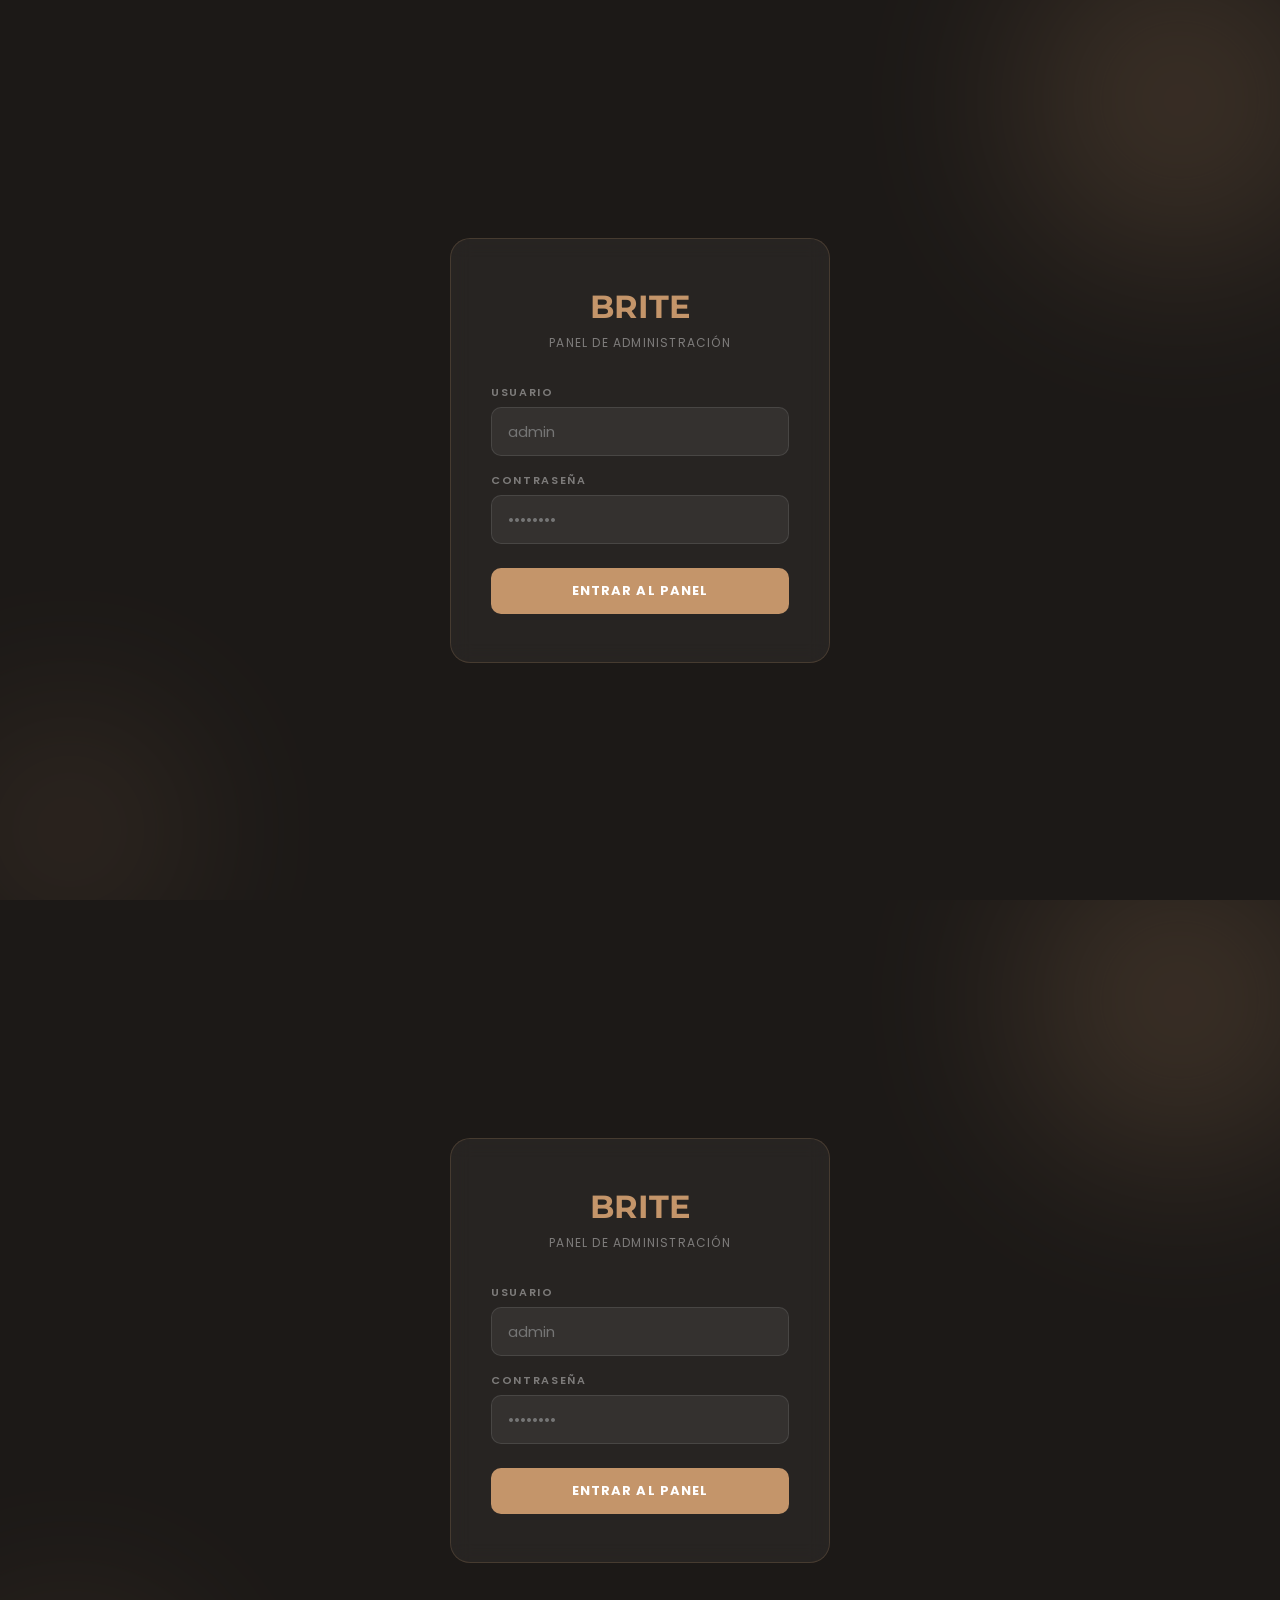
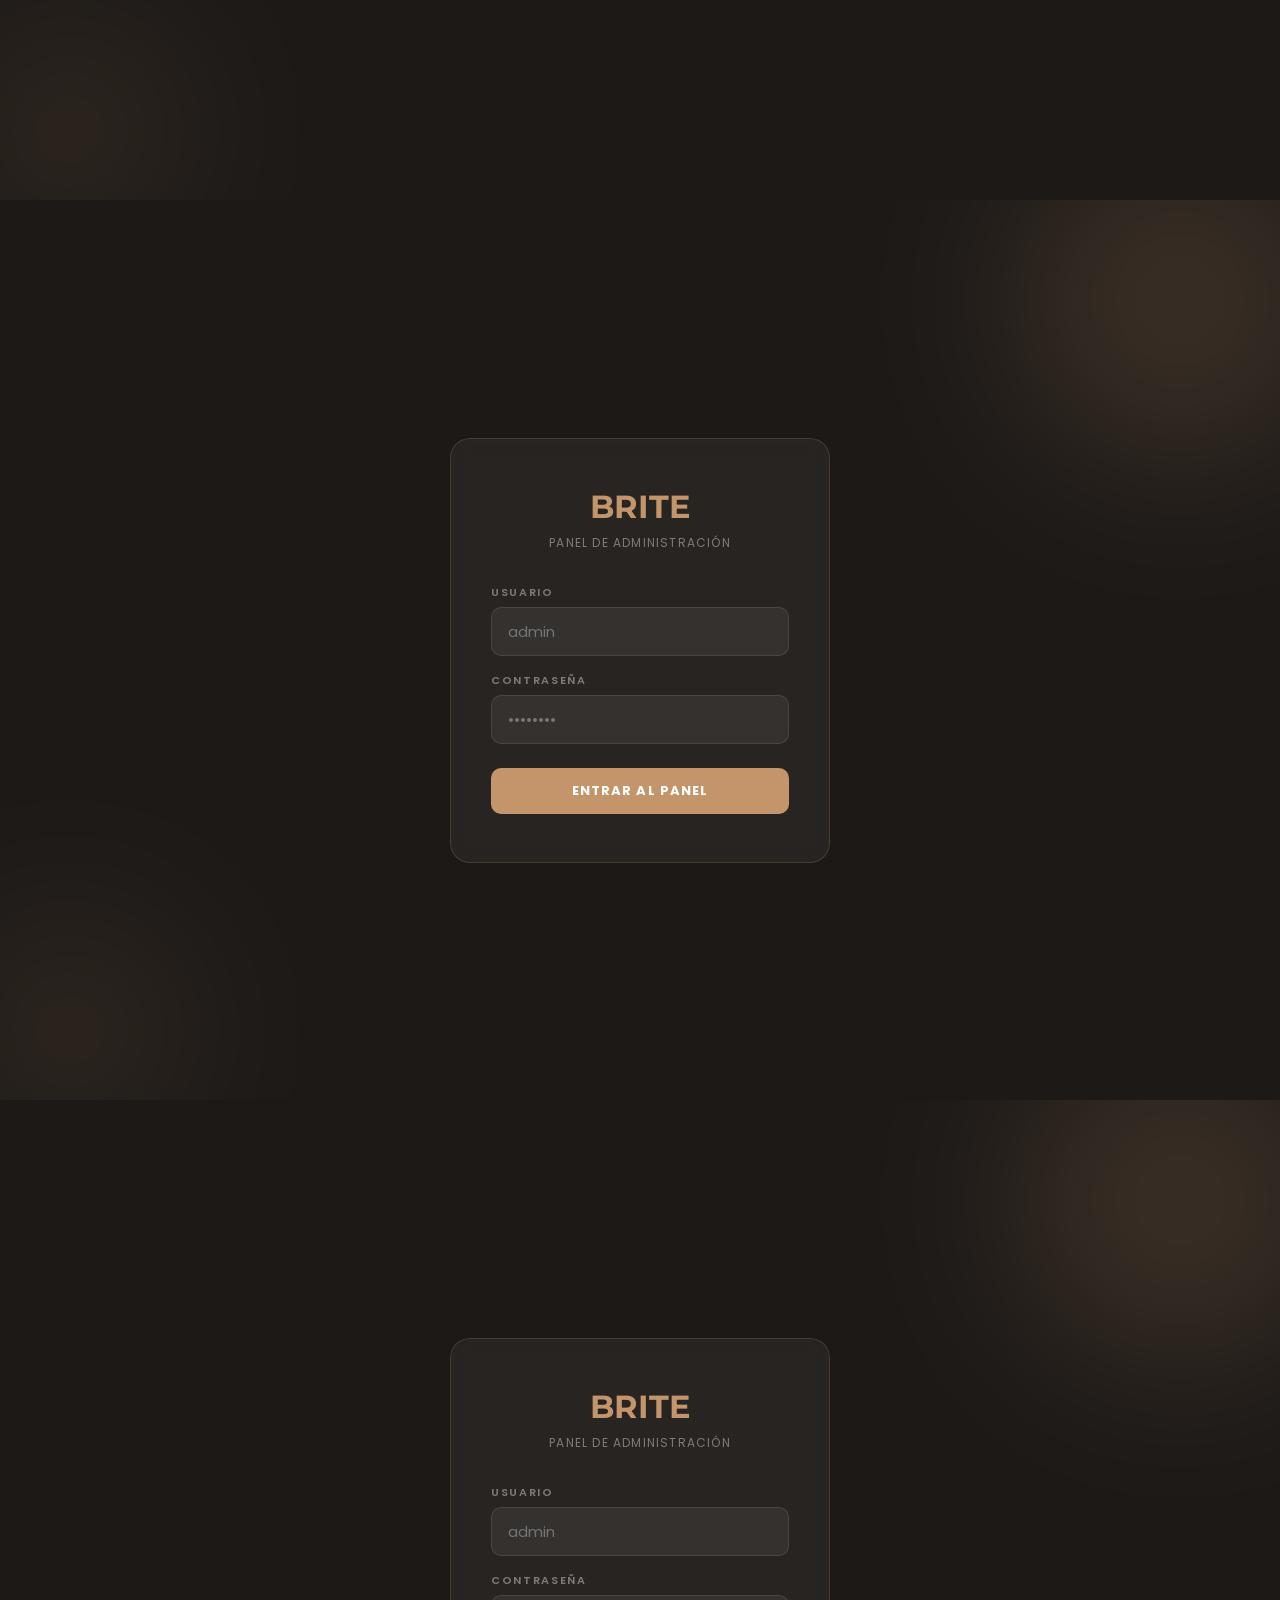
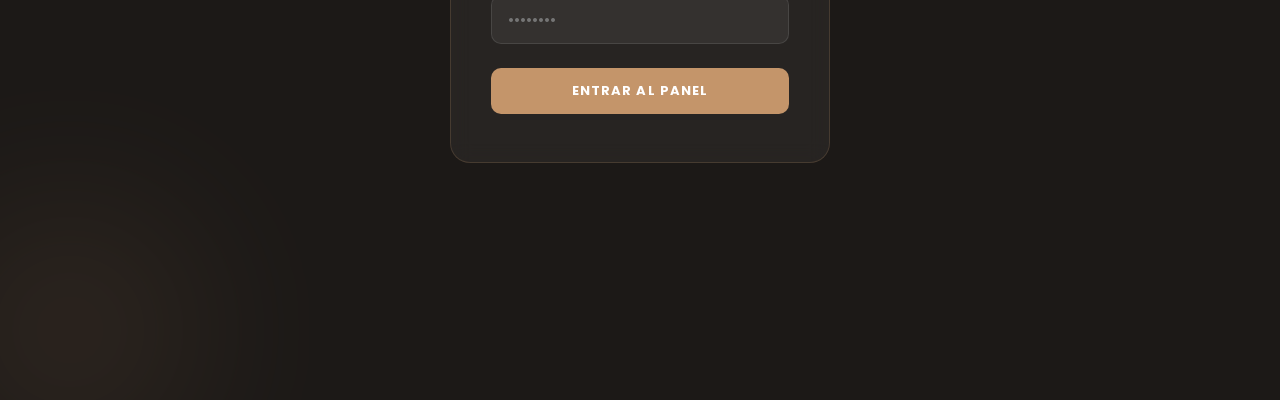
<file: admin.html>
<!DOCTYPE html>
<html lang="es">
<head>
  <meta charset="UTF-8">
  <meta name="viewport" content="width=device-width, initial-scale=1.0">
  <title>BRITE — Panel Admin</title>
  <link href="https://fonts.googleapis.com/css2?family=Montserrat:wght@400;500;600;700&family=Poppins:wght@300;400;500;600&display=swap" rel="stylesheet">
  <style>
    *, *::before, *::after { box-sizing: border-box; margin: 0; padding: 0; }
    :root {
      --gold: #C4956A; --gold-dark: #A67750; --gold-light: #EDD9C0;
      --ink: #1C1917; --ink-mid: #57534E; --ink-soft: #A8A29E;
      --bg: #FAFAF8; --bg-alt: #F4F1EC; --bg-dark: #1C1917;
      --white: #FFFFFF; --success: #4A7C59; --error: #C0392B;
      --font: 'Poppins', sans-serif; --font-d: 'Montserrat', sans-serif;
    }
    body { font-family: var(--font); background: var(--bg); color: var(--ink); min-height: 100vh; }

    /* LOGIN */
    .login-screen {
      min-height: 100vh; display: flex; align-items: center; justify-content: center;
      background: var(--bg-dark); position: relative; overflow: hidden;
    }
    .login-orb { position: absolute; border-radius: 50%; filter: blur(80px); opacity: 0.3; pointer-events: none; }
    .login-orb1 { width: 400px; height: 400px; background: radial-gradient(circle, rgba(196,149,106,0.8), transparent); top: -100px; right: -100px; }
    .login-orb2 { width: 300px; height: 300px; background: radial-gradient(circle, rgba(196,149,106,0.5), transparent); bottom: -80px; left: -80px; }
    .login-box {
      background: rgba(255,255,255,0.05); border: 1px solid rgba(196,149,106,0.2);
      border-radius: 20px; padding: 48px 40px; width: 380px;
      position: relative; z-index: 2; backdrop-filter: blur(10px);
    }
    .login-logo { font-family: var(--font-d); font-size: 32px; font-weight: 700; color: var(--gold); text-align: center; margin-bottom: 8px; }
    .login-sub { font-size: 12px; color: rgba(255,255,255,0.4); text-align: center; margin-bottom: 32px; letter-spacing: 0.1em; text-transform: uppercase; }
    .login-field { margin-bottom: 16px; }
    .login-field label { display: block; font-size: 11px; font-weight: 600; color: rgba(255,255,255,0.4); letter-spacing: 0.15em; text-transform: uppercase; margin-bottom: 6px; }
    .login-field input { width: 100%; background: rgba(255,255,255,0.06); border: 1px solid rgba(255,255,255,0.1); border-radius: 10px; padding: 12px 16px; color: white; font-family: var(--font); font-size: 15px; outline: none; transition: border-color 0.2s; }
    .login-field input:focus { border-color: var(--gold); }
    .login-btn { width: 100%; padding: 13px; background: var(--gold); color: white; border: none; cursor: pointer; font-family: var(--font); font-size: 13px; font-weight: 700; letter-spacing: 0.08em; text-transform: uppercase; border-radius: 10px; margin-top: 8px; transition: all 0.25s; }
    .login-btn:hover { background: var(--gold-dark); transform: translateY(-2px); }
    .login-error { color: #E53935; font-size: 12px; text-align: center; margin-top: 12px; display: none; }

    /* ADMIN */
    .admin { display: none; }
    .admin-nav { background: var(--bg-dark); padding: 0 32px; height: 64px; display: flex; align-items: center; justify-content: space-between; border-bottom: 1px solid rgba(196,149,106,0.15); position: sticky; top: 0; z-index: 100; }
    .admin-nav-brand { font-family: var(--font-d); font-size: 20px; font-weight: 700; color: var(--gold); }
    .admin-nav-right { display: flex; align-items: center; gap: 16px; }
    .admin-nav-user { font-size: 13px; color: rgba(255,255,255,0.5); }
    .admin-logout { background: rgba(255,255,255,0.08); border: 1px solid rgba(255,255,255,0.12); color: rgba(255,255,255,0.6); font-family: var(--font); font-size: 12px; font-weight: 600; padding: 7px 16px; border-radius: 100px; cursor: pointer; transition: all 0.2s; }
    .admin-logout:hover { background: rgba(255,255,255,0.15); color: white; }

    .admin-body { padding: 32px; max-width: 1400px; margin: 0 auto; }

    /* STATS */
    .stats-grid { display: grid; grid-template-columns: repeat(5, 1fr); gap: 16px; margin-bottom: 32px; }
    .stat-card { background: var(--white); border-radius: 12px; padding: 24px; box-shadow: 0 2px 12px rgba(28,25,23,0.07); border-left: 4px solid transparent; transition: all 0.25s; }
    .stat-card:hover { transform: translateY(-3px); box-shadow: 0 8px 24px rgba(28,25,23,0.1); }
    .stat-card.gold { border-left-color: var(--gold); }
    .stat-card.green { border-left-color: var(--success); }
    .stat-card.blue { border-left-color: #3B82F6; }
    .stat-card.purple { border-left-color: #8B5CF6; }
    .stat-label { font-size: 11px; font-weight: 600; color: var(--ink-soft); letter-spacing: 0.12em; text-transform: uppercase; margin-bottom: 8px; }
    .stat-num { font-family: var(--font-d); font-size: 32px; font-weight: 700; color: var(--ink); }
    .stat-card.gold .stat-num { color: var(--gold); }
    .stat-card.green .stat-num { color: var(--success); }
    .stat-card.blue .stat-num { color: #3B82F6; }
    .stat-card.purple .stat-num { color: #8B5CF6; }

    /* TABS */
    .admin-tabs { display: flex; gap: 8px; margin-bottom: 24px; }
    .admin-tab { padding: 9px 20px; background: var(--bg-alt); border: none; cursor: pointer; font-family: var(--font); font-size: 13px; font-weight: 600; color: var(--ink-mid); border-radius: 100px; transition: all 0.2s; }
    .admin-tab.active { background: var(--ink); color: white; }
    .admin-tab:hover:not(.active) { background: var(--gold-light); color: var(--gold-dark); }

    /* BUSCADORES */
    .buscar-wrap {
      background: var(--white); border-radius: 16px; padding: 20px 24px;
      box-shadow: 0 2px 12px rgba(28,25,23,0.07); margin-bottom: 16px;
      display: flex; gap: 12px; flex-wrap: wrap; align-items: center;
    }
    .buscar-wrap label { font-size: 11px; font-weight: 700; color: var(--ink-soft); letter-spacing: 0.1em; text-transform: uppercase; margin-bottom: 0; white-space: nowrap; }
    .search-input-wrap {
      display: flex; align-items: center; gap: 8px;
      background: var(--bg-alt); border: 2px solid transparent;
      border-radius: 10px; padding: 0 14px; flex: 1; min-width: 160px;
      transition: border-color 0.2s;
    }
    .search-input-wrap:focus-within { border-color: var(--gold); background: white; }
    .search-input-wrap svg { color: var(--ink-soft); flex-shrink: 0; }
    .search-input-wrap input { border: none; background: none; padding: 10px 6px; font-family: var(--font); font-size: 14px; outline: none; width: 100%; }
    .search-select {
      background: var(--bg-alt); border: 2px solid transparent;
      border-radius: 10px; padding: 10px 14px; font-family: var(--font); font-size: 14px;
      color: var(--ink); outline: none; cursor: pointer; min-width: 140px;
      transition: border-color 0.2s;
    }
    .search-select:focus { border-color: var(--gold); background: white; }
    .btn-limpiar {
      padding: 10px 18px; background: var(--bg-alt); border: none; cursor: pointer;
      font-family: var(--font); font-size: 12px; font-weight: 600; color: var(--ink-mid);
      border-radius: 10px; transition: all 0.2s; white-space: nowrap;
    }
    .btn-limpiar:hover { background: var(--gold-light); color: var(--gold-dark); }
    .resultados-count { font-size: 12px; color: var(--ink-soft); font-weight: 500; margin-left: auto; }

    /* TABLA */
    .table-wrap { background: var(--white); border-radius: 16px; box-shadow: 0 2px 12px rgba(28,25,23,0.07); overflow: hidden; }
    .table-header { padding: 20px 24px; display: flex; justify-content: space-between; align-items: center; border-bottom: 1px solid var(--gold-light); }
    .table-title { font-family: var(--font-d); font-size: 18px; font-weight: 700; color: var(--ink); }
    table { width: 100%; border-collapse: collapse; }
    thead { background: var(--bg-alt); }
    th { padding: 12px 16px; font-size: 11px; font-weight: 700; color: var(--ink-soft); letter-spacing: 0.1em; text-transform: uppercase; text-align: left; }
    td { padding: 14px 16px; font-size: 14px; color: var(--ink); border-bottom: 1px solid var(--bg-alt); vertical-align: middle; }
    tr:last-child td { border-bottom: none; }
    tr:hover td { background: rgba(196,149,106,0.04); }

    .badge-estatus { display: inline-flex; align-items: center; gap: 6px; padding: 4px 12px; border-radius: 100px; font-size: 11px; font-weight: 700; letter-spacing: 0.05em; text-transform: uppercase; }
    .badge-estatus.pendiente { background: #FEF3C7; color: #92400E; }
    .badge-estatus.pagado { background: #D1FAE5; color: #065F46; }
    .badge-estatus.enviado { background: #DBEAFE; color: #1E40AF; }
    .badge-estatus.entregado { background: #E0E7FF; color: #3730A3; }
    .badge-estatus.cancelado { background: #FEE2E2; color: #991B1B; }

    .btn-estatus { display: flex; align-items: center; gap: 4px; padding: 6px 12px; border: none; border-radius: 8px; cursor: pointer; font-family: var(--font); font-size: 11px; font-weight: 700; letter-spacing: 0.05em; text-transform: uppercase; transition: all 0.2s; white-space: nowrap; }
    .btn-pagar { background: #D1FAE5; color: #065F46; }
    .btn-pagar:hover { background: #6EE7B7; }
    .btn-enviar { background: #DBEAFE; color: #1E40AF; }
    .btn-enviar:hover { background: #93C5FD; }
    .btn-entregar { background: #E0E7FF; color: #3730A3; }
    .btn-entregar:hover { background: #A5B4FC; }
    .btn-cancelar { background: #FEE2E2; color: #991B1B; }
    .btn-cancelar:hover { background: #FCA5A5; }
    .acciones { display: flex; gap: 6px; flex-wrap: wrap; }

    .empty-msg { text-align: center; padding: 48px; color: var(--ink-soft); font-size: 14px; }

    .user-avatar { width: 36px; height: 36px; border-radius: 50%; background: linear-gradient(135deg, var(--gold), var(--gold-dark)); display: flex; align-items: center; justify-content: center; color: white; font-size: 13px; font-weight: 700; flex-shrink: 0; }
    .user-info { display: flex; align-items: center; gap: 10px; }

    /* TOAST */
    .toast { position: fixed; bottom: 24px; left: 50%; transform: translateX(-50%) translateY(20px); background: var(--ink); color: white; padding: 12px 24px; border-radius: 100px; font-size: 13px; font-weight: 600; border-left: 4px solid var(--gold); box-shadow: 0 8px 24px rgba(0,0,0,0.2); opacity: 0; transition: all 0.3s; z-index: 9999; pointer-events: none; white-space: nowrap; }
    .toast.show { opacity: 1; transform: translateX(-50%) translateY(0); }

    @media (max-width: 768px) {
      .stats-grid { grid-template-columns: repeat(2, 1fr); }
      .admin-body { padding: 16px; }
      .buscar-wrap { flex-direction: column; }
      .search-input-wrap { min-width: unset; width: 100%; }
    }
  </style>
</head>
<body>

<!-- LOGIN -->
<div class="login-screen" id="loginScreen">
  <div class="login-orb login-orb1"></div>
  <div class="login-orb login-orb2"></div>
  <div class="login-box">
    <div class="login-logo">BRITE</div>
    <p class="login-sub">Panel de Administración</p>
    <div class="login-field">
      <label>Usuario</label>
      <input type="text" id="adminUser" placeholder="admin" onkeydown="if(event.key==='Enter')iniciarAdmin()">
    </div>
    <div class="login-field">
      <label>Contraseña</label>
      <input type="password" id="adminPass" placeholder="••••••••" onkeydown="if(event.key==='Enter')iniciarAdmin()">
    </div>
    <button class="login-btn" onclick="iniciarAdmin()">Entrar al panel</button>
    <p class="login-error" id="loginError">Usuario o contraseña incorrectos</p>
  </div>
</div>

<!-- ADMIN PANEL -->
<div class="admin" id="adminPanel">
  <nav class="admin-nav">
    <div class="admin-nav-brand">BRITE Admin</div>
    <div class="admin-nav-right">
      <span class="admin-nav-user">Administrador</span>
      <button class="admin-logout" onclick="cerrarAdmin()">Cerrar sesión</button>
    </div>
  </nav>

  <div class="admin-body">

    <!-- STATS -->
    <div class="stats-grid">
      <div class="stat-card gold">
        <div class="stat-label">Total pedidos</div>
        <div class="stat-num" id="statTotal">—</div>
      </div>
      <div class="stat-card blue">
        <div class="stat-label">Pendientes</div>
        <div class="stat-num" id="statPendiente">—</div>
      </div>
      <div class="stat-card green">
        <div class="stat-label">Pagados</div>
        <div class="stat-num" id="statPagado">—</div>
      </div>
      <div class="stat-card purple">
        <div class="stat-label">Usuarias</div>
        <div class="stat-num" id="statUsuarias">—</div>
      </div>
      <div class="stat-card" style="border-left-color:#F59E0B">
        <div class="stat-label">Opiniones</div>
        <div class="stat-num" id="statOpiniones" style="color:#F59E0B">—</div>
      </div>
    </div>

    <!-- TABS -->
    <div class="admin-tabs">
      <button class="admin-tab active" onclick="mostrarTab('pedidos', this)">📦 Pedidos</button>
      <button class="admin-tab" onclick="mostrarTab('usuarias', this)">👤 Usuarias</button>
      <button class="admin-tab" onclick="mostrarTab('opiniones', this)">⭐ Opiniones</button>
    </div>

    <!-- BUSCADOR PEDIDOS -->
    <div id="buscadorPedidos" class="buscar-wrap">
      <label>Buscar:</label>
      <div class="search-input-wrap">
        <svg width="14" height="14" viewBox="0 0 24 24" fill="none" stroke="currentColor" stroke-width="2"><circle cx="11" cy="11" r="8"/><line x1="21" y1="21" x2="16.65" y2="16.65"/></svg>
        <input type="text" id="searchNombre" placeholder="Nombre del cliente..." oninput="filtrarPedidos()">
      </div>
      <div class="search-input-wrap">
        <svg width="14" height="14" viewBox="0 0 24 24" fill="none" stroke="currentColor" stroke-width="2"><path d="M22 16.92v3a2 2 0 01-2.18 2 19.79 19.79 0 01-8.63-3.07A19.5 19.5 0 013.07 9.8 19.79 19.79 0 01.22 1.18 2 2 0 012.22 0h3a2 2 0 012 1.72c.127.96.361 1.903.7 2.81a2 2 0 01-.45 2.11L6.91 7.91a16 16 0 006.29 6.29l1.58-1.58a2 2 0 012.11-.45c.907.339 1.85.573 2.81.7A2 2 0 0122 16.92z"/></svg>
        <input type="text" id="searchWa" placeholder="WhatsApp..." oninput="filtrarPedidos()">
      </div>
      <select class="search-select" id="searchEstatus" onchange="filtrarPedidos()">
        <option value="">Todos los estatus</option>
        <option value="pendiente">Pendiente</option>
        <option value="pagado">Pagado</option>
        <option value="enviado">Enviado</option>
        <option value="entregado">Entregado</option>
        <option value="cancelado">Cancelado</option>
      </select>
      <button class="btn-limpiar" onclick="limpiarBusquedaPedidos()">✕ Limpiar</button>
      <span class="resultados-count" id="countPedidos"></span>
    </div>

    <!-- TABLA PEDIDOS -->
    <div id="tabPedidos" class="table-wrap">
      <div class="table-header">
        <div class="table-title">Pedidos</div>
      </div>
      <table>
        <thead>
          <tr>
            <th>Cliente</th>
            <th>WhatsApp</th>
            <th>Prendas</th>
            <th>Total</th>
            <th>Fecha</th>
            <th>Estatus</th>
            <th>Acciones</th>
          </tr>
        </thead>
        <tbody id="tablaPedidos">
          <tr><td colspan="7" class="empty-msg">Cargando pedidos...</td></tr>
        </tbody>
      </table>
    </div>

    <!-- BUSCADOR USUARIAS -->
    <div id="buscadorUsuarias" class="buscar-wrap" style="display:none">
      <label>Buscar:</label>
      <div class="search-input-wrap">
        <svg width="14" height="14" viewBox="0 0 24 24" fill="none" stroke="currentColor" stroke-width="2"><circle cx="11" cy="11" r="8"/><line x1="21" y1="21" x2="16.65" y2="16.65"/></svg>
        <input type="text" id="searchUsuariaNombre" placeholder="Nombre..." oninput="filtrarUsuarias()">
      </div>
      <div class="search-input-wrap">
        <svg width="14" height="14" viewBox="0 0 24 24" fill="none" stroke="currentColor" stroke-width="2"><path d="M4 4h16c1.1 0 2 .9 2 2v12c0 1.1-.9 2-2 2H4c-1.1 0-2-.9-2-2V6c0-1.1.9-2 2-2z"/><polyline points="22,6 12,12 2,6"/></svg>
        <input type="text" id="searchUsuariaEmail" placeholder="Correo electrónico..." oninput="filtrarUsuarias()">
      </div>
      <div class="search-input-wrap">
        <svg width="14" height="14" viewBox="0 0 24 24" fill="none" stroke="currentColor" stroke-width="2"><path d="M22 16.92v3a2 2 0 01-2.18 2 19.79 19.79 0 01-8.63-3.07A19.5 19.5 0 013.07 9.8 19.79 19.79 0 01.22 1.18 2 2 0 012.22 0h3a2 2 0 012 1.72c.127.96.361 1.903.7 2.81a2 2 0 01-.45 2.11L6.91 7.91a16 16 0 006.29 6.29l1.58-1.58a2 2 0 012.11-.45c.907.339 1.85.573 2.81.7A2 2 0 0122 16.92z"/></svg>
        <input type="text" id="searchUsuariaWa" placeholder="WhatsApp..." oninput="filtrarUsuarias()">
      </div>
      <select class="search-select" id="searchAcepta" onchange="filtrarUsuarias()">
        <option value="">Acepta noticias: Todas</option>
        <option value="true">Sí acepta</option>
        <option value="false">No acepta</option>
      </select>
      <button class="btn-limpiar" onclick="limpiarBusquedaUsuarias()">✕ Limpiar</button>
      <span class="resultados-count" id="countUsuarias"></span>
    </div>

    <!-- TABLA USUARIAS -->
    <div id="tabUsuarias" class="table-wrap" style="display:none">
      <div class="table-header">
        <div class="table-title">Usuarias registradas</div>
      </div>
      <table>
        <thead>
          <tr>
            <th>Usuaria</th>
            <th>Correo</th>
            <th>WhatsApp</th>
            <th>Acepta noticias</th>
            <th>Dispositivo</th>
            <th>Fecha registro</th>
          </tr>
        </thead>
        <tbody id="tablaUsuarias">
          <tr><td colspan="6" class="empty-msg">Cargando usuarias...</td></tr>
        </tbody>
      </table>
    </div>

    <!-- BUSCADOR OPINIONES -->
    <div id="buscadorOpiniones" class="buscar-wrap" style="display:none">
      <label>Buscar:</label>
      <div class="search-input-wrap">
        <svg width="14" height="14" viewBox="0 0 24 24" fill="none" stroke="currentColor" stroke-width="2"><circle cx="11" cy="11" r="8"/><line x1="21" y1="21" x2="16.65" y2="16.65"/></svg>
        <input type="text" id="searchOpNombre" placeholder="Nombre..." oninput="filtrarOpiniones()">
      </div>
      <button class="btn-limpiar" onclick="limpiarOpiniones()">✕ Limpiar</button>
      <span class="resultados-count" id="countOpiniones"></span>
    </div>

    <!-- TABLA OPINIONES -->
    <div id="tabOpiniones" class="table-wrap" style="display:none">
      <div class="table-header">
        <div class="table-title">Opiniones de clientas</div>
      </div>
      <table>
        <thead>
          <tr>
            <th>Clienta</th>
            <th>Comentario</th>
            <th>Foto</th>
            <th>Fecha</th>
            <th>Acciones</th>
          </tr>
        </thead>
        <tbody id="tablaOpiniones">
          <tr><td colspan="5" class="empty-msg">Cargando opiniones...</td></tr>
        </tbody>
      </table>
    </div>

  </div>
</div>

<div class="toast" id="toast"></div>

<script>
var SB_URL = 'https://gcvsiyqjhkzltgjnrzdo.supabase.co';
var SB_KEY = 'eyJhbGciOiJIUzI1NiIsInR5cCI6IkpXVCJ9.eyJpc3MiOiJzdXBhYmFzZSIsInJlZiI6ImdjdnNpeXFqaGt6bHRnam5yemRvIiwicm9sZSI6ImFub24iLCJpYXQiOjE3NzM4NzI4NTAsImV4cCI6MjA4OTQ0ODg1MH0.TVs1GYMi550A73De3-9ceiu45VswZmbYDJW1oNvcSv0';
var ADMIN_USER = 'brite';
var ADMIN_PASS = 'brite2026';

var pedidosData = [];
var usuariasData = [];

function sbGet(endpoint) {
  return fetch(SB_URL + '/rest/v1/' + endpoint, {
    headers: { 'apikey': SB_KEY, 'Authorization': 'Bearer ' + SB_KEY }
  }).then(function(r) { return r.json(); });
}

function sbPatch(endpoint, body) {
  return fetch(SB_URL + '/rest/v1/' + endpoint, {
    method: 'PATCH',
    headers: { 'apikey': SB_KEY, 'Authorization': 'Bearer ' + SB_KEY, 'Content-Type': 'application/json', 'Prefer': 'return=representation' },
    body: JSON.stringify(body)
  }).then(function(r) { return r.json(); });
}

function iniciarAdmin() {
  var u = document.getElementById('adminUser').value.trim();
  var p = document.getElementById('adminPass').value;
  if (u === ADMIN_USER && p === ADMIN_PASS) {
    document.getElementById('loginScreen').style.display = 'none';
    document.getElementById('adminPanel').style.display = 'block';
    cargarDatos();
  } else {
    document.getElementById('loginError').style.display = 'block';
  }
}

function cerrarAdmin() {
  document.getElementById('loginScreen').style.display = 'flex';
  document.getElementById('adminPanel').style.display = 'none';
  document.getElementById('adminUser').value = '';
  document.getElementById('adminPass').value = '';
}

function cargarDatos() {
  sbGet('pedidos?select=*&order=fecha.desc').then(function(data) {
    pedidosData = data || [];
    renderPedidos(pedidosData);
    document.getElementById('statTotal').textContent = pedidosData.length;
    document.getElementById('statPendiente').textContent = pedidosData.filter(function(p) { return p.estatus === 'pendiente'; }).length;
    document.getElementById('statPagado').textContent = pedidosData.filter(function(p) { return p.estatus === 'pagado'; }).length;
  });
  sbGet('usuarias?select=*&order=fecha_registro.desc').then(function(data) {
    usuariasData = data || [];
    document.getElementById('statUsuarias').textContent = usuariasData.length;
    renderUsuarias(usuariasData);
  });
  cargarOpiniones();
}

// ══ FILTROS PEDIDOS ══
function filtrarPedidos() {
  var nombre = (document.getElementById('searchNombre').value || '').toLowerCase();
  var wa = (document.getElementById('searchWa').value || '').toLowerCase();
  var estatus = document.getElementById('searchEstatus').value;

  var filtrados = pedidosData.filter(function(p) {
    var matchNombre = !nombre || (p.nombre_cliente || '').toLowerCase().includes(nombre);
    var matchWa = !wa || (p.whatsapp || '').includes(wa);
    var matchEstatus = !estatus || p.estatus === estatus;
    return matchNombre && matchWa && matchEstatus;
  });

  renderPedidos(filtrados);
  var count = document.getElementById('countPedidos');
  count.textContent = (nombre || wa || estatus) ? filtrados.length + ' resultado' + (filtrados.length !== 1 ? 's' : '') : '';
}

function limpiarBusquedaPedidos() {
  document.getElementById('searchNombre').value = '';
  document.getElementById('searchWa').value = '';
  document.getElementById('searchEstatus').value = '';
  document.getElementById('countPedidos').textContent = '';
  renderPedidos(pedidosData);
}

// ══ FILTROS USUARIAS ══
function filtrarUsuarias() {
  var nombre = (document.getElementById('searchUsuariaNombre').value || '').toLowerCase();
  var email = (document.getElementById('searchUsuariaEmail').value || '').toLowerCase();
  var wa = (document.getElementById('searchUsuariaWa').value || '').toLowerCase();
  var acepta = document.getElementById('searchAcepta').value;

  var filtrados = usuariasData.filter(function(u) {
    var matchNombre = !nombre || (u.nombre || '').toLowerCase().includes(nombre);
    var matchEmail = !email || (u.email || '').toLowerCase().includes(email);
    var matchWa = !wa || (u.whatsapp || '').includes(wa);
    var matchAcepta = !acepta || String(u.acepta_noticias) === acepta;
    return matchNombre && matchEmail && matchWa && matchAcepta;
  });

  renderUsuarias(filtrados);
  var count = document.getElementById('countUsuarias');
  count.textContent = (nombre || email || wa || acepta) ? filtrados.length + ' resultado' + (filtrados.length !== 1 ? 's' : '') : '';
}

function limpiarBusquedaUsuarias() {
  document.getElementById('searchUsuariaNombre').value = '';
  document.getElementById('searchUsuariaEmail').value = '';
  document.getElementById('searchUsuariaWa').value = '';
  document.getElementById('searchAcepta').value = '';
  document.getElementById('countUsuarias').textContent = '';
  renderUsuarias(usuariasData);
}

// ══ RENDER PEDIDOS ══
function renderPedidos(lista) {
  var tbody = document.getElementById('tablaPedidos');
  if (!lista || !lista.length) {
    tbody.innerHTML = '<tr><td colspan="7" class="empty-msg">No se encontraron pedidos</td></tr>';
    return;
  }
  tbody.innerHTML = lista.map(function(p) {
    var prendas = '';
    try {
      var prods = typeof p.productos === 'string' ? JSON.parse(p.productos) : p.productos;
      prendas = prods.map(function(x) { return x.nombre; }).join(', ');
    } catch(e) { prendas = '—'; }
    var fecha = p.fecha ? new Date(p.fecha).toLocaleDateString('es-MX', { day:'2-digit', month:'short', year:'numeric' }) : '—';
    return '<tr>' +
      '<td><strong>' + (p.nombre_cliente || '—') + '</strong></td>' +
      '<td><a href="https://wa.me/52' + (p.whatsapp || '') + '" target="_blank" style="color:var(--gold);font-weight:600">' + (p.whatsapp || '—') + '</a></td>' +
      '<td style="max-width:180px;font-size:13px;color:var(--ink-mid)">' + prendas + '</td>' +
      '<td><strong>$' + Number(p.total || 0).toLocaleString('es-MX') + '</strong></td>' +
      '<td style="font-size:13px">' + fecha + '</td>' +
      '<td><span class="badge-estatus ' + (p.estatus || 'pendiente') + '">' + (p.estatus || 'pendiente') + '</span></td>' +
      '<td><div class="acciones">' + generarAcciones(p.id, p.estatus) + '</div></td>' +
      '</tr>';
  }).join('');
}

function generarAcciones(id, estatus) {
  var btns = '';
  if (estatus === 'pendiente') {
    btns += '<button class="btn-estatus btn-pagar" onclick="cambiarEstatus(\'' + id + '\', \'pagado\')">✓ Pagado</button>';
    btns += '<button class="btn-estatus btn-cancelar" onclick="cambiarEstatus(\'' + id + '\', \'cancelado\')">✕ Cancelar</button>';
  } else if (estatus === 'pagado') {
    btns += '<button class="btn-estatus btn-enviar" onclick="cambiarEstatus(\'' + id + '\', \'enviado\')">📦 Enviado</button>';
  } else if (estatus === 'enviado') {
    btns += '<button class="btn-estatus btn-entregar" onclick="cambiarEstatus(\'' + id + '\', \'entregado\')">✓ Entregado</button>';
  } else {
    btns += '<span style="font-size:12px;color:var(--ink-soft)">Completado</span>';
  }
  return btns;
}

function cambiarEstatus(id, nuevoEstatus) {
  sbPatch('pedidos?id=eq.' + id, { estatus: nuevoEstatus }).then(function() {
    mostrarToast('Pedido marcado como ' + nuevoEstatus + ' ✦');
    cargarDatos();
  });
}

// ══ RENDER USUARIAS ══
function renderUsuarias(lista) {
  var tbody = document.getElementById('tablaUsuarias');
  if (!lista || !lista.length) {
    tbody.innerHTML = '<tr><td colspan="6" class="empty-msg">No se encontraron usuarias</td></tr>';
    return;
  }
  tbody.innerHTML = lista.map(function(u) {
    var inicial = (u.nombre || 'B')[0].toUpperCase();
    var fecha = u.fecha_registro ? new Date(u.fecha_registro).toLocaleDateString('es-MX', { day:'2-digit', month:'short', year:'numeric' }) : '—';
    return '<tr>' +
      '<td><div class="user-info"><div class="user-avatar">' + inicial + '</div><strong>' + (u.nombre || '—') + '</strong></div></td>' +
      '<td>' + (u.email || '—') + '</td>' +
      '<td><a href="https://wa.me/52' + (u.whatsapp || '') + '" target="_blank" style="color:var(--gold);font-weight:600">' + (u.whatsapp || '—') + '</a></td>' +
      '<td><span style="color:' + (u.acepta_noticias ? 'var(--success)' : 'var(--ink-soft)') + ';font-weight:600">' + (u.acepta_noticias ? '✓ Sí' : '✗ No') + '</span></td>' +
      '<td>' + (u.dispositivo || '—') + '</td>' +
      '<td>' + fecha + '</td>' +
      '</tr>';
  }).join('');
}

function mostrarTab(tab, btn) {
  document.querySelectorAll('.admin-tab').forEach(function(b) { b.classList.remove('active'); });
  btn.classList.add('active');
  document.getElementById('tabPedidos').style.display = tab === 'pedidos' ? 'block' : 'none';
  document.getElementById('tabUsuarias').style.display = tab === 'usuarias' ? 'block' : 'none';
  document.getElementById('tabOpiniones').style.display = tab === 'opiniones' ? 'block' : 'none';
  document.getElementById('buscadorPedidos').style.display = tab === 'pedidos' ? 'flex' : 'none';
  document.getElementById('buscadorUsuarias').style.display = tab === 'usuarias' ? 'flex' : 'none';
  document.getElementById('buscadorOpiniones').style.display = tab === 'opiniones' ? 'flex' : 'none';
}

var opinionesData = [];

function cargarOpiniones() {
  sbGet('opiniones?select=*&order=fecha.desc').then(function(data) {
    opinionesData = data || [];
    document.getElementById('statOpiniones').textContent = opinionesData.length;
    renderOpiniones(opinionesData);
  });
}

function renderOpiniones(lista) {
  var tbody = document.getElementById('tablaOpiniones');
  if (!tbody) return;
  if (!lista || !lista.length) {
    tbody.innerHTML = '<tr><td colspan="5" class="empty-msg">No hay opiniones aún</td></tr>';
    return;
  }
  tbody.innerHTML = lista.map(function(op) {
    var fecha = op.fecha ? new Date(op.fecha).toLocaleDateString('es-MX', { day:'2-digit', month:'short', year:'numeric' }) : '—';
    var foto = op.foto_url ? '<img src="' + op.foto_url + '" style="width:60px;height:60px;object-fit:cover;border-radius:8px;cursor:zoom-in" onclick="window.open('' + op.foto_url + '','_blank')">' : '<span style="color:var(--ink-soft);font-size:12px">Sin foto</span>';
    return '<tr>' +
      '<td><strong>' + (op.nombre || '—') + '</strong></td>' +
      '<td style="max-width:300px;font-size:13px;color:var(--ink-mid);font-style:italic">"' + (op.comentario || '') + '"</td>' +
      '<td>' + foto + '</td>' +
      '<td style="font-size:13px">' + fecha + '</td>' +
      '<td><button class="btn-estatus btn-cancelar" onclick="eliminarOpinion('' + op.id + '')">✕ Eliminar</button></td>' +
      '</tr>';
  }).join('');
}

function eliminarOpinion(id) {
  if (!confirm('¿Eliminar esta opinión?')) return;
  fetch(SB_URL + '/rest/v1/opiniones?id=eq.' + id, {
    method: 'DELETE',
    headers: { 'apikey': SB_KEY, 'Authorization': 'Bearer ' + SB_KEY }
  }).then(function() {
    mostrarToast('Opinión eliminada');
    cargarOpiniones();
  });
}

function filtrarOpiniones() {
  var nombre = (document.getElementById('searchOpNombre').value || '').toLowerCase();
  var filtrados = opinionesData.filter(function(op) {
    return !nombre || (op.nombre || '').toLowerCase().includes(nombre);
  });
  renderOpiniones(filtrados);
  var count = document.getElementById('countOpiniones');
  count.textContent = nombre ? filtrados.length + ' resultado' + (filtrados.length !== 1 ? 's' : '') : '';
}

function limpiarOpiniones() {
  document.getElementById('searchOpNombre').value = '';
  document.getElementById('countOpiniones').textContent = '';
  renderOpiniones(opinionesData);
}

function mostrarToast(msg) {
  var t = document.getElementById('toast');
  t.textContent = msg; t.classList.add('show');
  setTimeout(function() { t.classList.remove('show'); }, 3000);
}
</script>
</body>
</html><!DOCTYPE html>
<html lang="es">
<head>
  <meta charset="UTF-8">
  <meta name="viewport" content="width=device-width, initial-scale=1.0">
  <title>BRITE — Panel Admin</title>
  <link href="https://fonts.googleapis.com/css2?family=Montserrat:wght@400;500;600;700&family=Poppins:wght@300;400;500;600&display=swap" rel="stylesheet">
  <style>
    *, *::before, *::after { box-sizing: border-box; margin: 0; padding: 0; }
    :root {
      --gold: #C4956A; --gold-dark: #A67750; --gold-light: #EDD9C0;
      --ink: #1C1917; --ink-mid: #57534E; --ink-soft: #A8A29E;
      --bg: #FAFAF8; --bg-alt: #F4F1EC; --bg-dark: #1C1917;
      --white: #FFFFFF; --success: #4A7C59; --error: #C0392B;
      --font: 'Poppins', sans-serif; --font-d: 'Montserrat', sans-serif;
    }
    body { font-family: var(--font); background: var(--bg); color: var(--ink); min-height: 100vh; }

    /* LOGIN */
    .login-screen {
      min-height: 100vh; display: flex; align-items: center; justify-content: center;
      background: var(--bg-dark); position: relative; overflow: hidden;
    }
    .login-orb { position: absolute; border-radius: 50%; filter: blur(80px); opacity: 0.3; pointer-events: none; }
    .login-orb1 { width: 400px; height: 400px; background: radial-gradient(circle, rgba(196,149,106,0.8), transparent); top: -100px; right: -100px; }
    .login-orb2 { width: 300px; height: 300px; background: radial-gradient(circle, rgba(196,149,106,0.5), transparent); bottom: -80px; left: -80px; }
    .login-box {
      background: rgba(255,255,255,0.05); border: 1px solid rgba(196,149,106,0.2);
      border-radius: 20px; padding: 48px 40px; width: 380px;
      position: relative; z-index: 2; backdrop-filter: blur(10px);
    }
    .login-logo { font-family: var(--font-d); font-size: 32px; font-weight: 700; color: var(--gold); text-align: center; margin-bottom: 8px; }
    .login-sub { font-size: 12px; color: rgba(255,255,255,0.4); text-align: center; margin-bottom: 32px; letter-spacing: 0.1em; text-transform: uppercase; }
    .login-field { margin-bottom: 16px; }
    .login-field label { display: block; font-size: 11px; font-weight: 600; color: rgba(255,255,255,0.4); letter-spacing: 0.15em; text-transform: uppercase; margin-bottom: 6px; }
    .login-field input { width: 100%; background: rgba(255,255,255,0.06); border: 1px solid rgba(255,255,255,0.1); border-radius: 10px; padding: 12px 16px; color: white; font-family: var(--font); font-size: 15px; outline: none; transition: border-color 0.2s; }
    .login-field input:focus { border-color: var(--gold); }
    .login-btn { width: 100%; padding: 13px; background: var(--gold); color: white; border: none; cursor: pointer; font-family: var(--font); font-size: 13px; font-weight: 700; letter-spacing: 0.08em; text-transform: uppercase; border-radius: 10px; margin-top: 8px; transition: all 0.25s; }
    .login-btn:hover { background: var(--gold-dark); transform: translateY(-2px); }
    .login-error { color: #E53935; font-size: 12px; text-align: center; margin-top: 12px; display: none; }

    /* ADMIN */
    .admin { display: none; }
    .admin-nav { background: var(--bg-dark); padding: 0 32px; height: 64px; display: flex; align-items: center; justify-content: space-between; border-bottom: 1px solid rgba(196,149,106,0.15); position: sticky; top: 0; z-index: 100; }
    .admin-nav-brand { font-family: var(--font-d); font-size: 20px; font-weight: 700; color: var(--gold); }
    .admin-nav-right { display: flex; align-items: center; gap: 16px; }
    .admin-nav-user { font-size: 13px; color: rgba(255,255,255,0.5); }
    .admin-logout { background: rgba(255,255,255,0.08); border: 1px solid rgba(255,255,255,0.12); color: rgba(255,255,255,0.6); font-family: var(--font); font-size: 12px; font-weight: 600; padding: 7px 16px; border-radius: 100px; cursor: pointer; transition: all 0.2s; }
    .admin-logout:hover { background: rgba(255,255,255,0.15); color: white; }

    .admin-body { padding: 32px; max-width: 1400px; margin: 0 auto; }

    /* STATS */
    .stats-grid { display: grid; grid-template-columns: repeat(5, 1fr); gap: 16px; margin-bottom: 32px; }
    .stat-card { background: var(--white); border-radius: 12px; padding: 24px; box-shadow: 0 2px 12px rgba(28,25,23,0.07); border-left: 4px solid transparent; transition: all 0.25s; }
    .stat-card:hover { transform: translateY(-3px); box-shadow: 0 8px 24px rgba(28,25,23,0.1); }
    .stat-card.gold { border-left-color: var(--gold); }
    .stat-card.green { border-left-color: var(--success); }
    .stat-card.blue { border-left-color: #3B82F6; }
    .stat-card.purple { border-left-color: #8B5CF6; }
    .stat-label { font-size: 11px; font-weight: 600; color: var(--ink-soft); letter-spacing: 0.12em; text-transform: uppercase; margin-bottom: 8px; }
    .stat-num { font-family: var(--font-d); font-size: 32px; font-weight: 700; color: var(--ink); }
    .stat-card.gold .stat-num { color: var(--gold); }
    .stat-card.green .stat-num { color: var(--success); }
    .stat-card.blue .stat-num { color: #3B82F6; }
    .stat-card.purple .stat-num { color: #8B5CF6; }

    /* TABS */
    .admin-tabs { display: flex; gap: 8px; margin-bottom: 24px; }
    .admin-tab { padding: 9px 20px; background: var(--bg-alt); border: none; cursor: pointer; font-family: var(--font); font-size: 13px; font-weight: 600; color: var(--ink-mid); border-radius: 100px; transition: all 0.2s; }
    .admin-tab.active { background: var(--ink); color: white; }
    .admin-tab:hover:not(.active) { background: var(--gold-light); color: var(--gold-dark); }

    /* BUSCADORES */
    .buscar-wrap {
      background: var(--white); border-radius: 16px; padding: 20px 24px;
      box-shadow: 0 2px 12px rgba(28,25,23,0.07); margin-bottom: 16px;
      display: flex; gap: 12px; flex-wrap: wrap; align-items: center;
    }
    .buscar-wrap label { font-size: 11px; font-weight: 700; color: var(--ink-soft); letter-spacing: 0.1em; text-transform: uppercase; margin-bottom: 0; white-space: nowrap; }
    .search-input-wrap {
      display: flex; align-items: center; gap: 8px;
      background: var(--bg-alt); border: 2px solid transparent;
      border-radius: 10px; padding: 0 14px; flex: 1; min-width: 160px;
      transition: border-color 0.2s;
    }
    .search-input-wrap:focus-within { border-color: var(--gold); background: white; }
    .search-input-wrap svg { color: var(--ink-soft); flex-shrink: 0; }
    .search-input-wrap input { border: none; background: none; padding: 10px 6px; font-family: var(--font); font-size: 14px; outline: none; width: 100%; }
    .search-select {
      background: var(--bg-alt); border: 2px solid transparent;
      border-radius: 10px; padding: 10px 14px; font-family: var(--font); font-size: 14px;
      color: var(--ink); outline: none; cursor: pointer; min-width: 140px;
      transition: border-color 0.2s;
    }
    .search-select:focus { border-color: var(--gold); background: white; }
    .btn-limpiar {
      padding: 10px 18px; background: var(--bg-alt); border: none; cursor: pointer;
      font-family: var(--font); font-size: 12px; font-weight: 600; color: var(--ink-mid);
      border-radius: 10px; transition: all 0.2s; white-space: nowrap;
    }
    .btn-limpiar:hover { background: var(--gold-light); color: var(--gold-dark); }
    .resultados-count { font-size: 12px; color: var(--ink-soft); font-weight: 500; margin-left: auto; }

    /* TABLA */
    .table-wrap { background: var(--white); border-radius: 16px; box-shadow: 0 2px 12px rgba(28,25,23,0.07); overflow: hidden; }
    .table-header { padding: 20px 24px; display: flex; justify-content: space-between; align-items: center; border-bottom: 1px solid var(--gold-light); }
    .table-title { font-family: var(--font-d); font-size: 18px; font-weight: 700; color: var(--ink); }
    table { width: 100%; border-collapse: collapse; }
    thead { background: var(--bg-alt); }
    th { padding: 12px 16px; font-size: 11px; font-weight: 700; color: var(--ink-soft); letter-spacing: 0.1em; text-transform: uppercase; text-align: left; }
    td { padding: 14px 16px; font-size: 14px; color: var(--ink); border-bottom: 1px solid var(--bg-alt); vertical-align: middle; }
    tr:last-child td { border-bottom: none; }
    tr:hover td { background: rgba(196,149,106,0.04); }

    .badge-estatus { display: inline-flex; align-items: center; gap: 6px; padding: 4px 12px; border-radius: 100px; font-size: 11px; font-weight: 700; letter-spacing: 0.05em; text-transform: uppercase; }
    .badge-estatus.pendiente { background: #FEF3C7; color: #92400E; }
    .badge-estatus.pagado { background: #D1FAE5; color: #065F46; }
    .badge-estatus.enviado { background: #DBEAFE; color: #1E40AF; }
    .badge-estatus.entregado { background: #E0E7FF; color: #3730A3; }
    .badge-estatus.cancelado { background: #FEE2E2; color: #991B1B; }

    .btn-estatus { display: flex; align-items: center; gap: 4px; padding: 6px 12px; border: none; border-radius: 8px; cursor: pointer; font-family: var(--font); font-size: 11px; font-weight: 700; letter-spacing: 0.05em; text-transform: uppercase; transition: all 0.2s; white-space: nowrap; }
    .btn-pagar { background: #D1FAE5; color: #065F46; }
    .btn-pagar:hover { background: #6EE7B7; }
    .btn-enviar { background: #DBEAFE; color: #1E40AF; }
    .btn-enviar:hover { background: #93C5FD; }
    .btn-entregar { background: #E0E7FF; color: #3730A3; }
    .btn-entregar:hover { background: #A5B4FC; }
    .btn-cancelar { background: #FEE2E2; color: #991B1B; }
    .btn-cancelar:hover { background: #FCA5A5; }
    .acciones { display: flex; gap: 6px; flex-wrap: wrap; }

    .empty-msg { text-align: center; padding: 48px; color: var(--ink-soft); font-size: 14px; }

    .user-avatar { width: 36px; height: 36px; border-radius: 50%; background: linear-gradient(135deg, var(--gold), var(--gold-dark)); display: flex; align-items: center; justify-content: center; color: white; font-size: 13px; font-weight: 700; flex-shrink: 0; }
    .user-info { display: flex; align-items: center; gap: 10px; }

    /* TOAST */
    .toast { position: fixed; bottom: 24px; left: 50%; transform: translateX(-50%) translateY(20px); background: var(--ink); color: white; padding: 12px 24px; border-radius: 100px; font-size: 13px; font-weight: 600; border-left: 4px solid var(--gold); box-shadow: 0 8px 24px rgba(0,0,0,0.2); opacity: 0; transition: all 0.3s; z-index: 9999; pointer-events: none; white-space: nowrap; }
    .toast.show { opacity: 1; transform: translateX(-50%) translateY(0); }

    @media (max-width: 768px) {
      .stats-grid { grid-template-columns: repeat(2, 1fr); }
      .admin-body { padding: 16px; }
      .buscar-wrap { flex-direction: column; }
      .search-input-wrap { min-width: unset; width: 100%; }
    }
  </style>
</head>
<body>

<!-- LOGIN -->
<div class="login-screen" id="loginScreen">
  <div class="login-orb login-orb1"></div>
  <div class="login-orb login-orb2"></div>
  <div class="login-box">
    <div class="login-logo">BRITE</div>
    <p class="login-sub">Panel de Administración</p>
    <div class="login-field">
      <label>Usuario</label>
      <input type="text" id="adminUser" placeholder="admin" onkeydown="if(event.key==='Enter')iniciarAdmin()">
    </div>
    <div class="login-field">
      <label>Contraseña</label>
      <input type="password" id="adminPass" placeholder="••••••••" onkeydown="if(event.key==='Enter')iniciarAdmin()">
    </div>
    <button class="login-btn" onclick="iniciarAdmin()">Entrar al panel</button>
    <p class="login-error" id="loginError">Usuario o contraseña incorrectos</p>
  </div>
</div>

<!-- ADMIN PANEL -->
<div class="admin" id="adminPanel">
  <nav class="admin-nav">
    <div class="admin-nav-brand">BRITE Admin</div>
    <div class="admin-nav-right">
      <span class="admin-nav-user">Administrador</span>
      <button class="admin-logout" onclick="cerrarAdmin()">Cerrar sesión</button>
    </div>
  </nav>

  <div class="admin-body">

    <!-- STATS -->
    <div class="stats-grid">
      <div class="stat-card gold">
        <div class="stat-label">Total pedidos</div>
        <div class="stat-num" id="statTotal">—</div>
      </div>
      <div class="stat-card blue">
        <div class="stat-label">Pendientes</div>
        <div class="stat-num" id="statPendiente">—</div>
      </div>
      <div class="stat-card green">
        <div class="stat-label">Pagados</div>
        <div class="stat-num" id="statPagado">—</div>
      </div>
      <div class="stat-card purple">
        <div class="stat-label">Usuarias</div>
        <div class="stat-num" id="statUsuarias">—</div>
      </div>
      <div class="stat-card" style="border-left-color:#F59E0B">
        <div class="stat-label">Opiniones</div>
        <div class="stat-num" id="statOpiniones" style="color:#F59E0B">—</div>
      </div>
    </div>

    <!-- TABS -->
    <div class="admin-tabs">
      <button class="admin-tab active" onclick="mostrarTab('pedidos', this)">📦 Pedidos</button>
      <button class="admin-tab" onclick="mostrarTab('usuarias', this)">👤 Usuarias</button>
      <button class="admin-tab" onclick="mostrarTab('opiniones', this)">⭐ Opiniones</button>
    </div>

    <!-- BUSCADOR PEDIDOS -->
    <div id="buscadorPedidos" class="buscar-wrap">
      <label>Buscar:</label>
      <div class="search-input-wrap">
        <svg width="14" height="14" viewBox="0 0 24 24" fill="none" stroke="currentColor" stroke-width="2"><circle cx="11" cy="11" r="8"/><line x1="21" y1="21" x2="16.65" y2="16.65"/></svg>
        <input type="text" id="searchNombre" placeholder="Nombre del cliente..." oninput="filtrarPedidos()">
      </div>
      <div class="search-input-wrap">
        <svg width="14" height="14" viewBox="0 0 24 24" fill="none" stroke="currentColor" stroke-width="2"><path d="M22 16.92v3a2 2 0 01-2.18 2 19.79 19.79 0 01-8.63-3.07A19.5 19.5 0 013.07 9.8 19.79 19.79 0 01.22 1.18 2 2 0 012.22 0h3a2 2 0 012 1.72c.127.96.361 1.903.7 2.81a2 2 0 01-.45 2.11L6.91 7.91a16 16 0 006.29 6.29l1.58-1.58a2 2 0 012.11-.45c.907.339 1.85.573 2.81.7A2 2 0 0122 16.92z"/></svg>
        <input type="text" id="searchWa" placeholder="WhatsApp..." oninput="filtrarPedidos()">
      </div>
      <select class="search-select" id="searchEstatus" onchange="filtrarPedidos()">
        <option value="">Todos los estatus</option>
        <option value="pendiente">Pendiente</option>
        <option value="pagado">Pagado</option>
        <option value="enviado">Enviado</option>
        <option value="entregado">Entregado</option>
        <option value="cancelado">Cancelado</option>
      </select>
      <button class="btn-limpiar" onclick="limpiarBusquedaPedidos()">✕ Limpiar</button>
      <span class="resultados-count" id="countPedidos"></span>
    </div>

    <!-- TABLA PEDIDOS -->
    <div id="tabPedidos" class="table-wrap">
      <div class="table-header">
        <div class="table-title">Pedidos</div>
      </div>
      <table>
        <thead>
          <tr>
            <th>Cliente</th>
            <th>WhatsApp</th>
            <th>Prendas</th>
            <th>Total</th>
            <th>Fecha</th>
            <th>Estatus</th>
            <th>Acciones</th>
          </tr>
        </thead>
        <tbody id="tablaPedidos">
          <tr><td colspan="7" class="empty-msg">Cargando pedidos...</td></tr>
        </tbody>
      </table>
    </div>

    <!-- BUSCADOR USUARIAS -->
    <div id="buscadorUsuarias" class="buscar-wrap" style="display:none">
      <label>Buscar:</label>
      <div class="search-input-wrap">
        <svg width="14" height="14" viewBox="0 0 24 24" fill="none" stroke="currentColor" stroke-width="2"><circle cx="11" cy="11" r="8"/><line x1="21" y1="21" x2="16.65" y2="16.65"/></svg>
        <input type="text" id="searchUsuariaNombre" placeholder="Nombre..." oninput="filtrarUsuarias()">
      </div>
      <div class="search-input-wrap">
        <svg width="14" height="14" viewBox="0 0 24 24" fill="none" stroke="currentColor" stroke-width="2"><path d="M4 4h16c1.1 0 2 .9 2 2v12c0 1.1-.9 2-2 2H4c-1.1 0-2-.9-2-2V6c0-1.1.9-2 2-2z"/><polyline points="22,6 12,12 2,6"/></svg>
        <input type="text" id="searchUsuariaEmail" placeholder="Correo electrónico..." oninput="filtrarUsuarias()">
      </div>
      <div class="search-input-wrap">
        <svg width="14" height="14" viewBox="0 0 24 24" fill="none" stroke="currentColor" stroke-width="2"><path d="M22 16.92v3a2 2 0 01-2.18 2 19.79 19.79 0 01-8.63-3.07A19.5 19.5 0 013.07 9.8 19.79 19.79 0 01.22 1.18 2 2 0 012.22 0h3a2 2 0 012 1.72c.127.96.361 1.903.7 2.81a2 2 0 01-.45 2.11L6.91 7.91a16 16 0 006.29 6.29l1.58-1.58a2 2 0 012.11-.45c.907.339 1.85.573 2.81.7A2 2 0 0122 16.92z"/></svg>
        <input type="text" id="searchUsuariaWa" placeholder="WhatsApp..." oninput="filtrarUsuarias()">
      </div>
      <select class="search-select" id="searchAcepta" onchange="filtrarUsuarias()">
        <option value="">Acepta noticias: Todas</option>
        <option value="true">Sí acepta</option>
        <option value="false">No acepta</option>
      </select>
      <button class="btn-limpiar" onclick="limpiarBusquedaUsuarias()">✕ Limpiar</button>
      <span class="resultados-count" id="countUsuarias"></span>
    </div>

    <!-- TABLA USUARIAS -->
    <div id="tabUsuarias" class="table-wrap" style="display:none">
      <div class="table-header">
        <div class="table-title">Usuarias registradas</div>
      </div>
      <table>
        <thead>
          <tr>
            <th>Usuaria</th>
            <th>Correo</th>
            <th>WhatsApp</th>
            <th>Acepta noticias</th>
            <th>Dispositivo</th>
            <th>Fecha registro</th>
          </tr>
        </thead>
        <tbody id="tablaUsuarias">
          <tr><td colspan="6" class="empty-msg">Cargando usuarias...</td></tr>
        </tbody>
      </table>
    </div>

    <!-- BUSCADOR OPINIONES -->
    <div id="buscadorOpiniones" class="buscar-wrap" style="display:none">
      <label>Buscar:</label>
      <div class="search-input-wrap">
        <svg width="14" height="14" viewBox="0 0 24 24" fill="none" stroke="currentColor" stroke-width="2"><circle cx="11" cy="11" r="8"/><line x1="21" y1="21" x2="16.65" y2="16.65"/></svg>
        <input type="text" id="searchOpNombre" placeholder="Nombre..." oninput="filtrarOpiniones()">
      </div>
      <button class="btn-limpiar" onclick="limpiarOpiniones()">✕ Limpiar</button>
      <span class="resultados-count" id="countOpiniones"></span>
    </div>

    <!-- TABLA OPINIONES -->
    <div id="tabOpiniones" class="table-wrap" style="display:none">
      <div class="table-header">
        <div class="table-title">Opiniones de clientas</div>
      </div>
      <table>
        <thead>
          <tr>
            <th>Clienta</th>
            <th>Comentario</th>
            <th>Foto</th>
            <th>Fecha</th>
            <th>Acciones</th>
          </tr>
        </thead>
        <tbody id="tablaOpiniones">
          <tr><td colspan="5" class="empty-msg">Cargando opiniones...</td></tr>
        </tbody>
      </table>
    </div>

  </div>
</div>

<div class="toast" id="toast"></div>

<script>
var SB_URL = 'https://gcvsiyqjhkzltgjnrzdo.supabase.co';
var SB_KEY = 'eyJhbGciOiJIUzI1NiIsInR5cCI6IkpXVCJ9.eyJpc3MiOiJzdXBhYmFzZSIsInJlZiI6ImdjdnNpeXFqaGt6bHRnam5yemRvIiwicm9sZSI6ImFub24iLCJpYXQiOjE3NzM4NzI4NTAsImV4cCI6MjA4OTQ0ODg1MH0.TVs1GYMi550A73De3-9ceiu45VswZmbYDJW1oNvcSv0';
var ADMIN_USER = 'brite';
var ADMIN_PASS = 'brite2026';

var pedidosData = [];
var usuariasData = [];

function sbGet(endpoint) {
  return fetch(SB_URL + '/rest/v1/' + endpoint, {
    headers: { 'apikey': SB_KEY, 'Authorization': 'Bearer ' + SB_KEY }
  }).then(function(r) { return r.json(); });
}

function sbPatch(endpoint, body) {
  return fetch(SB_URL + '/rest/v1/' + endpoint, {
    method: 'PATCH',
    headers: { 'apikey': SB_KEY, 'Authorization': 'Bearer ' + SB_KEY, 'Content-Type': 'application/json', 'Prefer': 'return=representation' },
    body: JSON.stringify(body)
  }).then(function(r) { return r.json(); });
}

function iniciarAdmin() {
  var u = document.getElementById('adminUser').value.trim();
  var p = document.getElementById('adminPass').value;
  if (u === ADMIN_USER && p === ADMIN_PASS) {
    document.getElementById('loginScreen').style.display = 'none';
    document.getElementById('adminPanel').style.display = 'block';
    cargarDatos();
  } else {
    document.getElementById('loginError').style.display = 'block';
  }
}

function cerrarAdmin() {
  document.getElementById('loginScreen').style.display = 'flex';
  document.getElementById('adminPanel').style.display = 'none';
  document.getElementById('adminUser').value = '';
  document.getElementById('adminPass').value = '';
}

function cargarDatos() {
  sbGet('pedidos?select=*&order=fecha.desc').then(function(data) {
    pedidosData = data || [];
    renderPedidos(pedidosData);
    document.getElementById('statTotal').textContent = pedidosData.length;
    document.getElementById('statPendiente').textContent = pedidosData.filter(function(p) { return p.estatus === 'pendiente'; }).length;
    document.getElementById('statPagado').textContent = pedidosData.filter(function(p) { return p.estatus === 'pagado'; }).length;
  });
  sbGet('usuarias?select=*&order=fecha_registro.desc').then(function(data) {
    usuariasData = data || [];
    document.getElementById('statUsuarias').textContent = usuariasData.length;
    renderUsuarias(usuariasData);
  });
  cargarOpiniones();
}

// ══ FILTROS PEDIDOS ══
function filtrarPedidos() {
  var nombre = (document.getElementById('searchNombre').value || '').toLowerCase();
  var wa = (document.getElementById('searchWa').value || '').toLowerCase();
  var estatus = document.getElementById('searchEstatus').value;

  var filtrados = pedidosData.filter(function(p) {
    var matchNombre = !nombre || (p.nombre_cliente || '').toLowerCase().includes(nombre);
    var matchWa = !wa || (p.whatsapp || '').includes(wa);
    var matchEstatus = !estatus || p.estatus === estatus;
    return matchNombre && matchWa && matchEstatus;
  });

  renderPedidos(filtrados);
  var count = document.getElementById('countPedidos');
  count.textContent = (nombre || wa || estatus) ? filtrados.length + ' resultado' + (filtrados.length !== 1 ? 's' : '') : '';
}

function limpiarBusquedaPedidos() {
  document.getElementById('searchNombre').value = '';
  document.getElementById('searchWa').value = '';
  document.getElementById('searchEstatus').value = '';
  document.getElementById('countPedidos').textContent = '';
  renderPedidos(pedidosData);
}

// ══ FILTROS USUARIAS ══
function filtrarUsuarias() {
  var nombre = (document.getElementById('searchUsuariaNombre').value || '').toLowerCase();
  var email = (document.getElementById('searchUsuariaEmail').value || '').toLowerCase();
  var wa = (document.getElementById('searchUsuariaWa').value || '').toLowerCase();
  var acepta = document.getElementById('searchAcepta').value;

  var filtrados = usuariasData.filter(function(u) {
    var matchNombre = !nombre || (u.nombre || '').toLowerCase().includes(nombre);
    var matchEmail = !email || (u.email || '').toLowerCase().includes(email);
    var matchWa = !wa || (u.whatsapp || '').includes(wa);
    var matchAcepta = !acepta || String(u.acepta_noticias) === acepta;
    return matchNombre && matchEmail && matchWa && matchAcepta;
  });

  renderUsuarias(filtrados);
  var count = document.getElementById('countUsuarias');
  count.textContent = (nombre || email || wa || acepta) ? filtrados.length + ' resultado' + (filtrados.length !== 1 ? 's' : '') : '';
}

function limpiarBusquedaUsuarias() {
  document.getElementById('searchUsuariaNombre').value = '';
  document.getElementById('searchUsuariaEmail').value = '';
  document.getElementById('searchUsuariaWa').value = '';
  document.getElementById('searchAcepta').value = '';
  document.getElementById('countUsuarias').textContent = '';
  renderUsuarias(usuariasData);
}

// ══ RENDER PEDIDOS ══
function renderPedidos(lista) {
  var tbody = document.getElementById('tablaPedidos');
  if (!lista || !lista.length) {
    tbody.innerHTML = '<tr><td colspan="7" class="empty-msg">No se encontraron pedidos</td></tr>';
    return;
  }
  tbody.innerHTML = lista.map(function(p) {
    var prendas = '';
    try {
      var prods = typeof p.productos === 'string' ? JSON.parse(p.productos) : p.productos;
      prendas = prods.map(function(x) { return x.nombre; }).join(', ');
    } catch(e) { prendas = '—'; }
    var fecha = p.fecha ? new Date(p.fecha).toLocaleDateString('es-MX', { day:'2-digit', month:'short', year:'numeric' }) : '—';
    return '<tr>' +
      '<td><strong>' + (p.nombre_cliente || '—') + '</strong></td>' +
      '<td><a href="https://wa.me/52' + (p.whatsapp || '') + '" target="_blank" style="color:var(--gold);font-weight:600">' + (p.whatsapp || '—') + '</a></td>' +
      '<td style="max-width:180px;font-size:13px;color:var(--ink-mid)">' + prendas + '</td>' +
      '<td><strong>$' + Number(p.total || 0).toLocaleString('es-MX') + '</strong></td>' +
      '<td style="font-size:13px">' + fecha + '</td>' +
      '<td><span class="badge-estatus ' + (p.estatus || 'pendiente') + '">' + (p.estatus || 'pendiente') + '</span></td>' +
      '<td><div class="acciones">' + generarAcciones(p.id, p.estatus) + '</div></td>' +
      '</tr>';
  }).join('');
}

function generarAcciones(id, estatus) {
  var btns = '';
  if (estatus === 'pendiente') {
    btns += '<button class="btn-estatus btn-pagar" onclick="cambiarEstatus(\'' + id + '\', \'pagado\')">✓ Pagado</button>';
    btns += '<button class="btn-estatus btn-cancelar" onclick="cambiarEstatus(\'' + id + '\', \'cancelado\')">✕ Cancelar</button>';
  } else if (estatus === 'pagado') {
    btns += '<button class="btn-estatus btn-enviar" onclick="cambiarEstatus(\'' + id + '\', \'enviado\')">📦 Enviado</button>';
  } else if (estatus === 'enviado') {
    btns += '<button class="btn-estatus btn-entregar" onclick="cambiarEstatus(\'' + id + '\', \'entregado\')">✓ Entregado</button>';
  } else {
    btns += '<span style="font-size:12px;color:var(--ink-soft)">Completado</span>';
  }
  return btns;
}

function cambiarEstatus(id, nuevoEstatus) {
  sbPatch('pedidos?id=eq.' + id, { estatus: nuevoEstatus }).then(function() {
    mostrarToast('Pedido marcado como ' + nuevoEstatus + ' ✦');
    cargarDatos();
  });
}

// ══ RENDER USUARIAS ══
function renderUsuarias(lista) {
  var tbody = document.getElementById('tablaUsuarias');
  if (!lista || !lista.length) {
    tbody.innerHTML = '<tr><td colspan="6" class="empty-msg">No se encontraron usuarias</td></tr>';
    return;
  }
  tbody.innerHTML = lista.map(function(u) {
    var inicial = (u.nombre || 'B')[0].toUpperCase();
    var fecha = u.fecha_registro ? new Date(u.fecha_registro).toLocaleDateString('es-MX', { day:'2-digit', month:'short', year:'numeric' }) : '—';
    return '<tr>' +
      '<td><div class="user-info"><div class="user-avatar">' + inicial + '</div><strong>' + (u.nombre || '—') + '</strong></div></td>' +
      '<td>' + (u.email || '—') + '</td>' +
      '<td><a href="https://wa.me/52' + (u.whatsapp || '') + '" target="_blank" style="color:var(--gold);font-weight:600">' + (u.whatsapp || '—') + '</a></td>' +
      '<td><span style="color:' + (u.acepta_noticias ? 'var(--success)' : 'var(--ink-soft)') + ';font-weight:600">' + (u.acepta_noticias ? '✓ Sí' : '✗ No') + '</span></td>' +
      '<td>' + (u.dispositivo || '—') + '</td>' +
      '<td>' + fecha + '</td>' +
      '</tr>';
  }).join('');
}

function mostrarTab(tab, btn) {
  document.querySelectorAll('.admin-tab').forEach(function(b) { b.classList.remove('active'); });
  btn.classList.add('active');
  document.getElementById('tabPedidos').style.display = tab === 'pedidos' ? 'block' : 'none';
  document.getElementById('tabUsuarias').style.display = tab === 'usuarias' ? 'block' : 'none';
  document.getElementById('tabOpiniones').style.display = tab === 'opiniones' ? 'block' : 'none';
  document.getElementById('buscadorPedidos').style.display = tab === 'pedidos' ? 'flex' : 'none';
  document.getElementById('buscadorUsuarias').style.display = tab === 'usuarias' ? 'flex' : 'none';
  document.getElementById('buscadorOpiniones').style.display = tab === 'opiniones' ? 'flex' : 'none';
}

var opinionesData = [];

function cargarOpiniones() {
  sbGet('opiniones?select=*&order=fecha.desc').then(function(data) {
    opinionesData = data || [];
    document.getElementById('statOpiniones').textContent = opinionesData.length;
    renderOpiniones(opinionesData);
  });
}

function renderOpiniones(lista) {
  var tbody = document.getElementById('tablaOpiniones');
  if (!tbody) return;
  if (!lista || !lista.length) {
    tbody.innerHTML = '<tr><td colspan="5" class="empty-msg">No hay opiniones aún</td></tr>';
    return;
  }
  tbody.innerHTML = lista.map(function(op) {
    var fecha = op.fecha ? new Date(op.fecha).toLocaleDateString('es-MX', { day:'2-digit', month:'short', year:'numeric' }) : '—';
    var foto = op.foto_url ? '<img src="' + op.foto_url + '" style="width:60px;height:60px;object-fit:cover;border-radius:8px;cursor:zoom-in" onclick="window.open('' + op.foto_url + '','_blank')">' : '<span style="color:var(--ink-soft);font-size:12px">Sin foto</span>';
    return '<tr>' +
      '<td><strong>' + (op.nombre || '—') + '</strong></td>' +
      '<td style="max-width:300px;font-size:13px;color:var(--ink-mid);font-style:italic">"' + (op.comentario || '') + '"</td>' +
      '<td>' + foto + '</td>' +
      '<td style="font-size:13px">' + fecha + '</td>' +
      '<td><button class="btn-estatus btn-cancelar" onclick="eliminarOpinion('' + op.id + '')">✕ Eliminar</button></td>' +
      '</tr>';
  }).join('');
}

function eliminarOpinion(id) {
  if (!confirm('¿Eliminar esta opinión?')) return;
  fetch(SB_URL + '/rest/v1/opiniones?id=eq.' + id, {
    method: 'DELETE',
    headers: { 'apikey': SB_KEY, 'Authorization': 'Bearer ' + SB_KEY }
  }).then(function() {
    mostrarToast('Opinión eliminada');
    cargarOpiniones();
  });
}

function filtrarOpiniones() {
  var nombre = (document.getElementById('searchOpNombre').value || '').toLowerCase();
  var filtrados = opinionesData.filter(function(op) {
    return !nombre || (op.nombre || '').toLowerCase().includes(nombre);
  });
  renderOpiniones(filtrados);
  var count = document.getElementById('countOpiniones');
  count.textContent = nombre ? filtrados.length + ' resultado' + (filtrados.length !== 1 ? 's' : '') : '';
}

function limpiarOpiniones() {
  document.getElementById('searchOpNombre').value = '';
  document.getElementById('countOpiniones').textContent = '';
  renderOpiniones(opinionesData);
}

function mostrarToast(msg) {
  var t = document.getElementById('toast');
  t.textContent = msg; t.classList.add('show');
  setTimeout(function() { t.classList.remove('show'); }, 3000);
}
</script>
</body>
</html><!DOCTYPE html>
<html lang="es">
<head>
  <meta charset="UTF-8">
  <meta name="viewport" content="width=device-width, initial-scale=1.0">
  <title>BRITE — Panel Admin</title>
  <link href="https://fonts.googleapis.com/css2?family=Montserrat:wght@400;500;600;700&family=Poppins:wght@300;400;500;600&display=swap" rel="stylesheet">
  <style>
    *, *::before, *::after { box-sizing: border-box; margin: 0; padding: 0; }
    :root {
      --gold: #C4956A; --gold-dark: #A67750; --gold-light: #EDD9C0;
      --ink: #1C1917; --ink-mid: #57534E; --ink-soft: #A8A29E;
      --bg: #FAFAF8; --bg-alt: #F4F1EC; --bg-dark: #1C1917;
      --white: #FFFFFF; --success: #4A7C59; --error: #C0392B;
      --font: 'Poppins', sans-serif; --font-d: 'Montserrat', sans-serif;
    }
    body { font-family: var(--font); background: var(--bg); color: var(--ink); min-height: 100vh; }

    /* LOGIN */
    .login-screen {
      min-height: 100vh; display: flex; align-items: center; justify-content: center;
      background: var(--bg-dark); position: relative; overflow: hidden;
    }
    .login-orb { position: absolute; border-radius: 50%; filter: blur(80px); opacity: 0.3; pointer-events: none; }
    .login-orb1 { width: 400px; height: 400px; background: radial-gradient(circle, rgba(196,149,106,0.8), transparent); top: -100px; right: -100px; }
    .login-orb2 { width: 300px; height: 300px; background: radial-gradient(circle, rgba(196,149,106,0.5), transparent); bottom: -80px; left: -80px; }
    .login-box {
      background: rgba(255,255,255,0.05); border: 1px solid rgba(196,149,106,0.2);
      border-radius: 20px; padding: 48px 40px; width: 380px;
      position: relative; z-index: 2; backdrop-filter: blur(10px);
    }
    .login-logo { font-family: var(--font-d); font-size: 32px; font-weight: 700; color: var(--gold); text-align: center; margin-bottom: 8px; }
    .login-sub { font-size: 12px; color: rgba(255,255,255,0.4); text-align: center; margin-bottom: 32px; letter-spacing: 0.1em; text-transform: uppercase; }
    .login-field { margin-bottom: 16px; }
    .login-field label { display: block; font-size: 11px; font-weight: 600; color: rgba(255,255,255,0.4); letter-spacing: 0.15em; text-transform: uppercase; margin-bottom: 6px; }
    .login-field input { width: 100%; background: rgba(255,255,255,0.06); border: 1px solid rgba(255,255,255,0.1); border-radius: 10px; padding: 12px 16px; color: white; font-family: var(--font); font-size: 15px; outline: none; transition: border-color 0.2s; }
    .login-field input:focus { border-color: var(--gold); }
    .login-btn { width: 100%; padding: 13px; background: var(--gold); color: white; border: none; cursor: pointer; font-family: var(--font); font-size: 13px; font-weight: 700; letter-spacing: 0.08em; text-transform: uppercase; border-radius: 10px; margin-top: 8px; transition: all 0.25s; }
    .login-btn:hover { background: var(--gold-dark); transform: translateY(-2px); }
    .login-error { color: #E53935; font-size: 12px; text-align: center; margin-top: 12px; display: none; }

    /* ADMIN */
    .admin { display: none; }
    .admin-nav { background: var(--bg-dark); padding: 0 32px; height: 64px; display: flex; align-items: center; justify-content: space-between; border-bottom: 1px solid rgba(196,149,106,0.15); position: sticky; top: 0; z-index: 100; }
    .admin-nav-brand { font-family: var(--font-d); font-size: 20px; font-weight: 700; color: var(--gold); }
    .admin-nav-right { display: flex; align-items: center; gap: 16px; }
    .admin-nav-user { font-size: 13px; color: rgba(255,255,255,0.5); }
    .admin-logout { background: rgba(255,255,255,0.08); border: 1px solid rgba(255,255,255,0.12); color: rgba(255,255,255,0.6); font-family: var(--font); font-size: 12px; font-weight: 600; padding: 7px 16px; border-radius: 100px; cursor: pointer; transition: all 0.2s; }
    .admin-logout:hover { background: rgba(255,255,255,0.15); color: white; }

    .admin-body { padding: 32px; max-width: 1400px; margin: 0 auto; }

    /* STATS */
    .stats-grid { display: grid; grid-template-columns: repeat(5, 1fr); gap: 16px; margin-bottom: 32px; }
    .stat-card { background: var(--white); border-radius: 12px; padding: 24px; box-shadow: 0 2px 12px rgba(28,25,23,0.07); border-left: 4px solid transparent; transition: all 0.25s; }
    .stat-card:hover { transform: translateY(-3px); box-shadow: 0 8px 24px rgba(28,25,23,0.1); }
    .stat-card.gold { border-left-color: var(--gold); }
    .stat-card.green { border-left-color: var(--success); }
    .stat-card.blue { border-left-color: #3B82F6; }
    .stat-card.purple { border-left-color: #8B5CF6; }
    .stat-label { font-size: 11px; font-weight: 600; color: var(--ink-soft); letter-spacing: 0.12em; text-transform: uppercase; margin-bottom: 8px; }
    .stat-num { font-family: var(--font-d); font-size: 32px; font-weight: 700; color: var(--ink); }
    .stat-card.gold .stat-num { color: var(--gold); }
    .stat-card.green .stat-num { color: var(--success); }
    .stat-card.blue .stat-num { color: #3B82F6; }
    .stat-card.purple .stat-num { color: #8B5CF6; }

    /* TABS */
    .admin-tabs { display: flex; gap: 8px; margin-bottom: 24px; }
    .admin-tab { padding: 9px 20px; background: var(--bg-alt); border: none; cursor: pointer; font-family: var(--font); font-size: 13px; font-weight: 600; color: var(--ink-mid); border-radius: 100px; transition: all 0.2s; }
    .admin-tab.active { background: var(--ink); color: white; }
    .admin-tab:hover:not(.active) { background: var(--gold-light); color: var(--gold-dark); }

    /* BUSCADORES */
    .buscar-wrap {
      background: var(--white); border-radius: 16px; padding: 20px 24px;
      box-shadow: 0 2px 12px rgba(28,25,23,0.07); margin-bottom: 16px;
      display: flex; gap: 12px; flex-wrap: wrap; align-items: center;
    }
    .buscar-wrap label { font-size: 11px; font-weight: 700; color: var(--ink-soft); letter-spacing: 0.1em; text-transform: uppercase; margin-bottom: 0; white-space: nowrap; }
    .search-input-wrap {
      display: flex; align-items: center; gap: 8px;
      background: var(--bg-alt); border: 2px solid transparent;
      border-radius: 10px; padding: 0 14px; flex: 1; min-width: 160px;
      transition: border-color 0.2s;
    }
    .search-input-wrap:focus-within { border-color: var(--gold); background: white; }
    .search-input-wrap svg { color: var(--ink-soft); flex-shrink: 0; }
    .search-input-wrap input { border: none; background: none; padding: 10px 6px; font-family: var(--font); font-size: 14px; outline: none; width: 100%; }
    .search-select {
      background: var(--bg-alt); border: 2px solid transparent;
      border-radius: 10px; padding: 10px 14px; font-family: var(--font); font-size: 14px;
      color: var(--ink); outline: none; cursor: pointer; min-width: 140px;
      transition: border-color 0.2s;
    }
    .search-select:focus { border-color: var(--gold); background: white; }
    .btn-limpiar {
      padding: 10px 18px; background: var(--bg-alt); border: none; cursor: pointer;
      font-family: var(--font); font-size: 12px; font-weight: 600; color: var(--ink-mid);
      border-radius: 10px; transition: all 0.2s; white-space: nowrap;
    }
    .btn-limpiar:hover { background: var(--gold-light); color: var(--gold-dark); }
    .resultados-count { font-size: 12px; color: var(--ink-soft); font-weight: 500; margin-left: auto; }

    /* TABLA */
    .table-wrap { background: var(--white); border-radius: 16px; box-shadow: 0 2px 12px rgba(28,25,23,0.07); overflow: hidden; }
    .table-header { padding: 20px 24px; display: flex; justify-content: space-between; align-items: center; border-bottom: 1px solid var(--gold-light); }
    .table-title { font-family: var(--font-d); font-size: 18px; font-weight: 700; color: var(--ink); }
    table { width: 100%; border-collapse: collapse; }
    thead { background: var(--bg-alt); }
    th { padding: 12px 16px; font-size: 11px; font-weight: 700; color: var(--ink-soft); letter-spacing: 0.1em; text-transform: uppercase; text-align: left; }
    td { padding: 14px 16px; font-size: 14px; color: var(--ink); border-bottom: 1px solid var(--bg-alt); vertical-align: middle; }
    tr:last-child td { border-bottom: none; }
    tr:hover td { background: rgba(196,149,106,0.04); }

    .badge-estatus { display: inline-flex; align-items: center; gap: 6px; padding: 4px 12px; border-radius: 100px; font-size: 11px; font-weight: 700; letter-spacing: 0.05em; text-transform: uppercase; }
    .badge-estatus.pendiente { background: #FEF3C7; color: #92400E; }
    .badge-estatus.pagado { background: #D1FAE5; color: #065F46; }
    .badge-estatus.enviado { background: #DBEAFE; color: #1E40AF; }
    .badge-estatus.entregado { background: #E0E7FF; color: #3730A3; }
    .badge-estatus.cancelado { background: #FEE2E2; color: #991B1B; }

    .btn-estatus { display: flex; align-items: center; gap: 4px; padding: 6px 12px; border: none; border-radius: 8px; cursor: pointer; font-family: var(--font); font-size: 11px; font-weight: 700; letter-spacing: 0.05em; text-transform: uppercase; transition: all 0.2s; white-space: nowrap; }
    .btn-pagar { background: #D1FAE5; color: #065F46; }
    .btn-pagar:hover { background: #6EE7B7; }
    .btn-enviar { background: #DBEAFE; color: #1E40AF; }
    .btn-enviar:hover { background: #93C5FD; }
    .btn-entregar { background: #E0E7FF; color: #3730A3; }
    .btn-entregar:hover { background: #A5B4FC; }
    .btn-cancelar { background: #FEE2E2; color: #991B1B; }
    .btn-cancelar:hover { background: #FCA5A5; }
    .acciones { display: flex; gap: 6px; flex-wrap: wrap; }

    .empty-msg { text-align: center; padding: 48px; color: var(--ink-soft); font-size: 14px; }

    .user-avatar { width: 36px; height: 36px; border-radius: 50%; background: linear-gradient(135deg, var(--gold), var(--gold-dark)); display: flex; align-items: center; justify-content: center; color: white; font-size: 13px; font-weight: 700; flex-shrink: 0; }
    .user-info { display: flex; align-items: center; gap: 10px; }

    /* TOAST */
    .toast { position: fixed; bottom: 24px; left: 50%; transform: translateX(-50%) translateY(20px); background: var(--ink); color: white; padding: 12px 24px; border-radius: 100px; font-size: 13px; font-weight: 600; border-left: 4px solid var(--gold); box-shadow: 0 8px 24px rgba(0,0,0,0.2); opacity: 0; transition: all 0.3s; z-index: 9999; pointer-events: none; white-space: nowrap; }
    .toast.show { opacity: 1; transform: translateX(-50%) translateY(0); }

    @media (max-width: 768px) {
      .stats-grid { grid-template-columns: repeat(2, 1fr); }
      .admin-body { padding: 16px; }
      .buscar-wrap { flex-direction: column; }
      .search-input-wrap { min-width: unset; width: 100%; }
    }
  </style>
</head>
<body>

<!-- LOGIN -->
<div class="login-screen" id="loginScreen">
  <div class="login-orb login-orb1"></div>
  <div class="login-orb login-orb2"></div>
  <div class="login-box">
    <div class="login-logo">BRITE</div>
    <p class="login-sub">Panel de Administración</p>
    <div class="login-field">
      <label>Usuario</label>
      <input type="text" id="adminUser" placeholder="admin" onkeydown="if(event.key==='Enter')iniciarAdmin()">
    </div>
    <div class="login-field">
      <label>Contraseña</label>
      <input type="password" id="adminPass" placeholder="••••••••" onkeydown="if(event.key==='Enter')iniciarAdmin()">
    </div>
    <button class="login-btn" onclick="iniciarAdmin()">Entrar al panel</button>
    <p class="login-error" id="loginError">Usuario o contraseña incorrectos</p>
  </div>
</div>

<!-- ADMIN PANEL -->
<div class="admin" id="adminPanel">
  <nav class="admin-nav">
    <div class="admin-nav-brand">BRITE Admin</div>
    <div class="admin-nav-right">
      <span class="admin-nav-user">Administrador</span>
      <button class="admin-logout" onclick="cerrarAdmin()">Cerrar sesión</button>
    </div>
  </nav>

  <div class="admin-body">

    <!-- STATS -->
    <div class="stats-grid">
      <div class="stat-card gold">
        <div class="stat-label">Total pedidos</div>
        <div class="stat-num" id="statTotal">—</div>
      </div>
      <div class="stat-card blue">
        <div class="stat-label">Pendientes</div>
        <div class="stat-num" id="statPendiente">—</div>
      </div>
      <div class="stat-card green">
        <div class="stat-label">Pagados</div>
        <div class="stat-num" id="statPagado">—</div>
      </div>
      <div class="stat-card purple">
        <div class="stat-label">Usuarias</div>
        <div class="stat-num" id="statUsuarias">—</div>
      </div>
      <div class="stat-card" style="border-left-color:#F59E0B">
        <div class="stat-label">Opiniones</div>
        <div class="stat-num" id="statOpiniones" style="color:#F59E0B">—</div>
      </div>
    </div>

    <!-- TABS -->
    <div class="admin-tabs">
      <button class="admin-tab active" onclick="mostrarTab('pedidos', this)">📦 Pedidos</button>
      <button class="admin-tab" onclick="mostrarTab('usuarias', this)">👤 Usuarias</button>
      <button class="admin-tab" onclick="mostrarTab('opiniones', this)">⭐ Opiniones</button>
    </div>

    <!-- BUSCADOR PEDIDOS -->
    <div id="buscadorPedidos" class="buscar-wrap">
      <label>Buscar:</label>
      <div class="search-input-wrap">
        <svg width="14" height="14" viewBox="0 0 24 24" fill="none" stroke="currentColor" stroke-width="2"><circle cx="11" cy="11" r="8"/><line x1="21" y1="21" x2="16.65" y2="16.65"/></svg>
        <input type="text" id="searchNombre" placeholder="Nombre del cliente..." oninput="filtrarPedidos()">
      </div>
      <div class="search-input-wrap">
        <svg width="14" height="14" viewBox="0 0 24 24" fill="none" stroke="currentColor" stroke-width="2"><path d="M22 16.92v3a2 2 0 01-2.18 2 19.79 19.79 0 01-8.63-3.07A19.5 19.5 0 013.07 9.8 19.79 19.79 0 01.22 1.18 2 2 0 012.22 0h3a2 2 0 012 1.72c.127.96.361 1.903.7 2.81a2 2 0 01-.45 2.11L6.91 7.91a16 16 0 006.29 6.29l1.58-1.58a2 2 0 012.11-.45c.907.339 1.85.573 2.81.7A2 2 0 0122 16.92z"/></svg>
        <input type="text" id="searchWa" placeholder="WhatsApp..." oninput="filtrarPedidos()">
      </div>
      <select class="search-select" id="searchEstatus" onchange="filtrarPedidos()">
        <option value="">Todos los estatus</option>
        <option value="pendiente">Pendiente</option>
        <option value="pagado">Pagado</option>
        <option value="enviado">Enviado</option>
        <option value="entregado">Entregado</option>
        <option value="cancelado">Cancelado</option>
      </select>
      <button class="btn-limpiar" onclick="limpiarBusquedaPedidos()">✕ Limpiar</button>
      <span class="resultados-count" id="countPedidos"></span>
    </div>

    <!-- TABLA PEDIDOS -->
    <div id="tabPedidos" class="table-wrap">
      <div class="table-header">
        <div class="table-title">Pedidos</div>
      </div>
      <table>
        <thead>
          <tr>
            <th>Cliente</th>
            <th>WhatsApp</th>
            <th>Prendas</th>
            <th>Total</th>
            <th>Fecha</th>
            <th>Estatus</th>
            <th>Acciones</th>
          </tr>
        </thead>
        <tbody id="tablaPedidos">
          <tr><td colspan="7" class="empty-msg">Cargando pedidos...</td></tr>
        </tbody>
      </table>
    </div>

    <!-- BUSCADOR USUARIAS -->
    <div id="buscadorUsuarias" class="buscar-wrap" style="display:none">
      <label>Buscar:</label>
      <div class="search-input-wrap">
        <svg width="14" height="14" viewBox="0 0 24 24" fill="none" stroke="currentColor" stroke-width="2"><circle cx="11" cy="11" r="8"/><line x1="21" y1="21" x2="16.65" y2="16.65"/></svg>
        <input type="text" id="searchUsuariaNombre" placeholder="Nombre..." oninput="filtrarUsuarias()">
      </div>
      <div class="search-input-wrap">
        <svg width="14" height="14" viewBox="0 0 24 24" fill="none" stroke="currentColor" stroke-width="2"><path d="M4 4h16c1.1 0 2 .9 2 2v12c0 1.1-.9 2-2 2H4c-1.1 0-2-.9-2-2V6c0-1.1.9-2 2-2z"/><polyline points="22,6 12,12 2,6"/></svg>
        <input type="text" id="searchUsuariaEmail" placeholder="Correo electrónico..." oninput="filtrarUsuarias()">
      </div>
      <div class="search-input-wrap">
        <svg width="14" height="14" viewBox="0 0 24 24" fill="none" stroke="currentColor" stroke-width="2"><path d="M22 16.92v3a2 2 0 01-2.18 2 19.79 19.79 0 01-8.63-3.07A19.5 19.5 0 013.07 9.8 19.79 19.79 0 01.22 1.18 2 2 0 012.22 0h3a2 2 0 012 1.72c.127.96.361 1.903.7 2.81a2 2 0 01-.45 2.11L6.91 7.91a16 16 0 006.29 6.29l1.58-1.58a2 2 0 012.11-.45c.907.339 1.85.573 2.81.7A2 2 0 0122 16.92z"/></svg>
        <input type="text" id="searchUsuariaWa" placeholder="WhatsApp..." oninput="filtrarUsuarias()">
      </div>
      <select class="search-select" id="searchAcepta" onchange="filtrarUsuarias()">
        <option value="">Acepta noticias: Todas</option>
        <option value="true">Sí acepta</option>
        <option value="false">No acepta</option>
      </select>
      <button class="btn-limpiar" onclick="limpiarBusquedaUsuarias()">✕ Limpiar</button>
      <span class="resultados-count" id="countUsuarias"></span>
    </div>

    <!-- TABLA USUARIAS -->
    <div id="tabUsuarias" class="table-wrap" style="display:none">
      <div class="table-header">
        <div class="table-title">Usuarias registradas</div>
      </div>
      <table>
        <thead>
          <tr>
            <th>Usuaria</th>
            <th>Correo</th>
            <th>WhatsApp</th>
            <th>Acepta noticias</th>
            <th>Dispositivo</th>
            <th>Fecha registro</th>
          </tr>
        </thead>
        <tbody id="tablaUsuarias">
          <tr><td colspan="6" class="empty-msg">Cargando usuarias...</td></tr>
        </tbody>
      </table>
    </div>

    <!-- BUSCADOR OPINIONES -->
    <div id="buscadorOpiniones" class="buscar-wrap" style="display:none">
      <label>Buscar:</label>
      <div class="search-input-wrap">
        <svg width="14" height="14" viewBox="0 0 24 24" fill="none" stroke="currentColor" stroke-width="2"><circle cx="11" cy="11" r="8"/><line x1="21" y1="21" x2="16.65" y2="16.65"/></svg>
        <input type="text" id="searchOpNombre" placeholder="Nombre..." oninput="filtrarOpiniones()">
      </div>
      <button class="btn-limpiar" onclick="limpiarOpiniones()">✕ Limpiar</button>
      <span class="resultados-count" id="countOpiniones"></span>
    </div>

    <!-- TABLA OPINIONES -->
    <div id="tabOpiniones" class="table-wrap" style="display:none">
      <div class="table-header">
        <div class="table-title">Opiniones de clientas</div>
      </div>
      <table>
        <thead>
          <tr>
            <th>Clienta</th>
            <th>Comentario</th>
            <th>Foto</th>
            <th>Fecha</th>
            <th>Acciones</th>
          </tr>
        </thead>
        <tbody id="tablaOpiniones">
          <tr><td colspan="5" class="empty-msg">Cargando opiniones...</td></tr>
        </tbody>
      </table>
    </div>

  </div>
</div>

<div class="toast" id="toast"></div>

<script>
var SB_URL = 'https://gcvsiyqjhkzltgjnrzdo.supabase.co';
var SB_KEY = 'eyJhbGciOiJIUzI1NiIsInR5cCI6IkpXVCJ9.eyJpc3MiOiJzdXBhYmFzZSIsInJlZiI6ImdjdnNpeXFqaGt6bHRnam5yemRvIiwicm9sZSI6ImFub24iLCJpYXQiOjE3NzM4NzI4NTAsImV4cCI6MjA4OTQ0ODg1MH0.TVs1GYMi550A73De3-9ceiu45VswZmbYDJW1oNvcSv0';
var ADMIN_USER = 'brite';
var ADMIN_PASS = 'brite2026';

var pedidosData = [];
var usuariasData = [];

function sbGet(endpoint) {
  return fetch(SB_URL + '/rest/v1/' + endpoint, {
    headers: { 'apikey': SB_KEY, 'Authorization': 'Bearer ' + SB_KEY }
  }).then(function(r) { return r.json(); });
}

function sbPatch(endpoint, body) {
  return fetch(SB_URL + '/rest/v1/' + endpoint, {
    method: 'PATCH',
    headers: { 'apikey': SB_KEY, 'Authorization': 'Bearer ' + SB_KEY, 'Content-Type': 'application/json', 'Prefer': 'return=representation' },
    body: JSON.stringify(body)
  }).then(function(r) { return r.json(); });
}

function iniciarAdmin() {
  var u = document.getElementById('adminUser').value.trim();
  var p = document.getElementById('adminPass').value;
  if (u === ADMIN_USER && p === ADMIN_PASS) {
    document.getElementById('loginScreen').style.display = 'none';
    document.getElementById('adminPanel').style.display = 'block';
    cargarDatos();
  } else {
    document.getElementById('loginError').style.display = 'block';
  }
}

function cerrarAdmin() {
  document.getElementById('loginScreen').style.display = 'flex';
  document.getElementById('adminPanel').style.display = 'none';
  document.getElementById('adminUser').value = '';
  document.getElementById('adminPass').value = '';
}

function cargarDatos() {
  sbGet('pedidos?select=*&order=fecha.desc').then(function(data) {
    pedidosData = data || [];
    renderPedidos(pedidosData);
    document.getElementById('statTotal').textContent = pedidosData.length;
    document.getElementById('statPendiente').textContent = pedidosData.filter(function(p) { return p.estatus === 'pendiente'; }).length;
    document.getElementById('statPagado').textContent = pedidosData.filter(function(p) { return p.estatus === 'pagado'; }).length;
  });
  sbGet('usuarias?select=*&order=fecha_registro.desc').then(function(data) {
    usuariasData = data || [];
    document.getElementById('statUsuarias').textContent = usuariasData.length;
    renderUsuarias(usuariasData);
  });
  cargarOpiniones();
}

// ══ FILTROS PEDIDOS ══
function filtrarPedidos() {
  var nombre = (document.getElementById('searchNombre').value || '').toLowerCase();
  var wa = (document.getElementById('searchWa').value || '').toLowerCase();
  var estatus = document.getElementById('searchEstatus').value;

  var filtrados = pedidosData.filter(function(p) {
    var matchNombre = !nombre || (p.nombre_cliente || '').toLowerCase().includes(nombre);
    var matchWa = !wa || (p.whatsapp || '').includes(wa);
    var matchEstatus = !estatus || p.estatus === estatus;
    return matchNombre && matchWa && matchEstatus;
  });

  renderPedidos(filtrados);
  var count = document.getElementById('countPedidos');
  count.textContent = (nombre || wa || estatus) ? filtrados.length + ' resultado' + (filtrados.length !== 1 ? 's' : '') : '';
}

function limpiarBusquedaPedidos() {
  document.getElementById('searchNombre').value = '';
  document.getElementById('searchWa').value = '';
  document.getElementById('searchEstatus').value = '';
  document.getElementById('countPedidos').textContent = '';
  renderPedidos(pedidosData);
}

// ══ FILTROS USUARIAS ══
function filtrarUsuarias() {
  var nombre = (document.getElementById('searchUsuariaNombre').value || '').toLowerCase();
  var email = (document.getElementById('searchUsuariaEmail').value || '').toLowerCase();
  var wa = (document.getElementById('searchUsuariaWa').value || '').toLowerCase();
  var acepta = document.getElementById('searchAcepta').value;

  var filtrados = usuariasData.filter(function(u) {
    var matchNombre = !nombre || (u.nombre || '').toLowerCase().includes(nombre);
    var matchEmail = !email || (u.email || '').toLowerCase().includes(email);
    var matchWa = !wa || (u.whatsapp || '').includes(wa);
    var matchAcepta = !acepta || String(u.acepta_noticias) === acepta;
    return matchNombre && matchEmail && matchWa && matchAcepta;
  });

  renderUsuarias(filtrados);
  var count = document.getElementById('countUsuarias');
  count.textContent = (nombre || email || wa || acepta) ? filtrados.length + ' resultado' + (filtrados.length !== 1 ? 's' : '') : '';
}

function limpiarBusquedaUsuarias() {
  document.getElementById('searchUsuariaNombre').value = '';
  document.getElementById('searchUsuariaEmail').value = '';
  document.getElementById('searchUsuariaWa').value = '';
  document.getElementById('searchAcepta').value = '';
  document.getElementById('countUsuarias').textContent = '';
  renderUsuarias(usuariasData);
}

// ══ RENDER PEDIDOS ══
function renderPedidos(lista) {
  var tbody = document.getElementById('tablaPedidos');
  if (!lista || !lista.length) {
    tbody.innerHTML = '<tr><td colspan="7" class="empty-msg">No se encontraron pedidos</td></tr>';
    return;
  }
  tbody.innerHTML = lista.map(function(p) {
    var prendas = '';
    try {
      var prods = typeof p.productos === 'string' ? JSON.parse(p.productos) : p.productos;
      prendas = prods.map(function(x) { return x.nombre; }).join(', ');
    } catch(e) { prendas = '—'; }
    var fecha = p.fecha ? new Date(p.fecha).toLocaleDateString('es-MX', { day:'2-digit', month:'short', year:'numeric' }) : '—';
    return '<tr>' +
      '<td><strong>' + (p.nombre_cliente || '—') + '</strong></td>' +
      '<td><a href="https://wa.me/52' + (p.whatsapp || '') + '" target="_blank" style="color:var(--gold);font-weight:600">' + (p.whatsapp || '—') + '</a></td>' +
      '<td style="max-width:180px;font-size:13px;color:var(--ink-mid)">' + prendas + '</td>' +
      '<td><strong>$' + Number(p.total || 0).toLocaleString('es-MX') + '</strong></td>' +
      '<td style="font-size:13px">' + fecha + '</td>' +
      '<td><span class="badge-estatus ' + (p.estatus || 'pendiente') + '">' + (p.estatus || 'pendiente') + '</span></td>' +
      '<td><div class="acciones">' + generarAcciones(p.id, p.estatus) + '</div></td>' +
      '</tr>';
  }).join('');
}

function generarAcciones(id, estatus) {
  var btns = '';
  if (estatus === 'pendiente') {
    btns += '<button class="btn-estatus btn-pagar" onclick="cambiarEstatus(\'' + id + '\', \'pagado\')">✓ Pagado</button>';
    btns += '<button class="btn-estatus btn-cancelar" onclick="cambiarEstatus(\'' + id + '\', \'cancelado\')">✕ Cancelar</button>';
  } else if (estatus === 'pagado') {
    btns += '<button class="btn-estatus btn-enviar" onclick="cambiarEstatus(\'' + id + '\', \'enviado\')">📦 Enviado</button>';
  } else if (estatus === 'enviado') {
    btns += '<button class="btn-estatus btn-entregar" onclick="cambiarEstatus(\'' + id + '\', \'entregado\')">✓ Entregado</button>';
  } else {
    btns += '<span style="font-size:12px;color:var(--ink-soft)">Completado</span>';
  }
  return btns;
}

function cambiarEstatus(id, nuevoEstatus) {
  sbPatch('pedidos?id=eq.' + id, { estatus: nuevoEstatus }).then(function() {
    mostrarToast('Pedido marcado como ' + nuevoEstatus + ' ✦');
    cargarDatos();
  });
}

// ══ RENDER USUARIAS ══
function renderUsuarias(lista) {
  var tbody = document.getElementById('tablaUsuarias');
  if (!lista || !lista.length) {
    tbody.innerHTML = '<tr><td colspan="6" class="empty-msg">No se encontraron usuarias</td></tr>';
    return;
  }
  tbody.innerHTML = lista.map(function(u) {
    var inicial = (u.nombre || 'B')[0].toUpperCase();
    var fecha = u.fecha_registro ? new Date(u.fecha_registro).toLocaleDateString('es-MX', { day:'2-digit', month:'short', year:'numeric' }) : '—';
    return '<tr>' +
      '<td><div class="user-info"><div class="user-avatar">' + inicial + '</div><strong>' + (u.nombre || '—') + '</strong></div></td>' +
      '<td>' + (u.email || '—') + '</td>' +
      '<td><a href="https://wa.me/52' + (u.whatsapp || '') + '" target="_blank" style="color:var(--gold);font-weight:600">' + (u.whatsapp || '—') + '</a></td>' +
      '<td><span style="color:' + (u.acepta_noticias ? 'var(--success)' : 'var(--ink-soft)') + ';font-weight:600">' + (u.acepta_noticias ? '✓ Sí' : '✗ No') + '</span></td>' +
      '<td>' + (u.dispositivo || '—') + '</td>' +
      '<td>' + fecha + '</td>' +
      '</tr>';
  }).join('');
}

function mostrarTab(tab, btn) {
  document.querySelectorAll('.admin-tab').forEach(function(b) { b.classList.remove('active'); });
  btn.classList.add('active');
  document.getElementById('tabPedidos').style.display = tab === 'pedidos' ? 'block' : 'none';
  document.getElementById('tabUsuarias').style.display = tab === 'usuarias' ? 'block' : 'none';
  document.getElementById('tabOpiniones').style.display = tab === 'opiniones' ? 'block' : 'none';
  document.getElementById('buscadorPedidos').style.display = tab === 'pedidos' ? 'flex' : 'none';
  document.getElementById('buscadorUsuarias').style.display = tab === 'usuarias' ? 'flex' : 'none';
  document.getElementById('buscadorOpiniones').style.display = tab === 'opiniones' ? 'flex' : 'none';
}

var opinionesData = [];

function cargarOpiniones() {
  sbGet('opiniones?select=*&order=fecha.desc').then(function(data) {
    opinionesData = data || [];
    document.getElementById('statOpiniones').textContent = opinionesData.length;
    renderOpiniones(opinionesData);
  });
}

function renderOpiniones(lista) {
  var tbody = document.getElementById('tablaOpiniones');
  if (!tbody) return;
  if (!lista || !lista.length) {
    tbody.innerHTML = '<tr><td colspan="5" class="empty-msg">No hay opiniones aún</td></tr>';
    return;
  }
  tbody.innerHTML = lista.map(function(op) {
    var fecha = op.fecha ? new Date(op.fecha).toLocaleDateString('es-MX', { day:'2-digit', month:'short', year:'numeric' }) : '—';
    var foto = op.foto_url ? '<img src="' + op.foto_url + '" style="width:60px;height:60px;object-fit:cover;border-radius:8px;cursor:zoom-in" onclick="window.open('' + op.foto_url + '','_blank')">' : '<span style="color:var(--ink-soft);font-size:12px">Sin foto</span>';
    return '<tr>' +
      '<td><strong>' + (op.nombre || '—') + '</strong></td>' +
      '<td style="max-width:300px;font-size:13px;color:var(--ink-mid);font-style:italic">"' + (op.comentario || '') + '"</td>' +
      '<td>' + foto + '</td>' +
      '<td style="font-size:13px">' + fecha + '</td>' +
      '<td><button class="btn-estatus btn-cancelar" onclick="eliminarOpinion('' + op.id + '')">✕ Eliminar</button></td>' +
      '</tr>';
  }).join('');
}

function eliminarOpinion(id) {
  if (!confirm('¿Eliminar esta opinión?')) return;
  fetch(SB_URL + '/rest/v1/opiniones?id=eq.' + id, {
    method: 'DELETE',
    headers: { 'apikey': SB_KEY, 'Authorization': 'Bearer ' + SB_KEY }
  }).then(function() {
    mostrarToast('Opinión eliminada');
    cargarOpiniones();
  });
}

function filtrarOpiniones() {
  var nombre = (document.getElementById('searchOpNombre').value || '').toLowerCase();
  var filtrados = opinionesData.filter(function(op) {
    return !nombre || (op.nombre || '').toLowerCase().includes(nombre);
  });
  renderOpiniones(filtrados);
  var count = document.getElementById('countOpiniones');
  count.textContent = nombre ? filtrados.length + ' resultado' + (filtrados.length !== 1 ? 's' : '') : '';
}

function limpiarOpiniones() {
  document.getElementById('searchOpNombre').value = '';
  document.getElementById('countOpiniones').textContent = '';
  renderOpiniones(opinionesData);
}

function mostrarToast(msg) {
  var t = document.getElementById('toast');
  t.textContent = msg; t.classList.add('show');
  setTimeout(function() { t.classList.remove('show'); }, 3000);
}
</script>
</body>
</html><!DOCTYPE html>
<html lang="es">
<head>
  <meta charset="UTF-8">
  <meta name="viewport" content="width=device-width, initial-scale=1.0">
  <title>BRITE — Panel Admin</title>
  <link href="https://fonts.googleapis.com/css2?family=Montserrat:wght@400;500;600;700&family=Poppins:wght@300;400;500;600&display=swap" rel="stylesheet">
  <style>
    *, *::before, *::after { box-sizing: border-box; margin: 0; padding: 0; }
    :root {
      --gold: #C4956A; --gold-dark: #A67750; --gold-light: #EDD9C0;
      --ink: #1C1917; --ink-mid: #57534E; --ink-soft: #A8A29E;
      --bg: #FAFAF8; --bg-alt: #F4F1EC; --bg-dark: #1C1917;
      --white: #FFFFFF; --success: #4A7C59; --error: #C0392B;
      --font: 'Poppins', sans-serif; --font-d: 'Montserrat', sans-serif;
    }
    body { font-family: var(--font); background: var(--bg); color: var(--ink); min-height: 100vh; }

    /* LOGIN */
    .login-screen {
      min-height: 100vh; display: flex; align-items: center; justify-content: center;
      background: var(--bg-dark); position: relative; overflow: hidden;
    }
    .login-orb { position: absolute; border-radius: 50%; filter: blur(80px); opacity: 0.3; pointer-events: none; }
    .login-orb1 { width: 400px; height: 400px; background: radial-gradient(circle, rgba(196,149,106,0.8), transparent); top: -100px; right: -100px; }
    .login-orb2 { width: 300px; height: 300px; background: radial-gradient(circle, rgba(196,149,106,0.5), transparent); bottom: -80px; left: -80px; }
    .login-box {
      background: rgba(255,255,255,0.05); border: 1px solid rgba(196,149,106,0.2);
      border-radius: 20px; padding: 48px 40px; width: 380px;
      position: relative; z-index: 2; backdrop-filter: blur(10px);
    }
    .login-logo { font-family: var(--font-d); font-size: 32px; font-weight: 700; color: var(--gold); text-align: center; margin-bottom: 8px; }
    .login-sub { font-size: 12px; color: rgba(255,255,255,0.4); text-align: center; margin-bottom: 32px; letter-spacing: 0.1em; text-transform: uppercase; }
    .login-field { margin-bottom: 16px; }
    .login-field label { display: block; font-size: 11px; font-weight: 600; color: rgba(255,255,255,0.4); letter-spacing: 0.15em; text-transform: uppercase; margin-bottom: 6px; }
    .login-field input { width: 100%; background: rgba(255,255,255,0.06); border: 1px solid rgba(255,255,255,0.1); border-radius: 10px; padding: 12px 16px; color: white; font-family: var(--font); font-size: 15px; outline: none; transition: border-color 0.2s; }
    .login-field input:focus { border-color: var(--gold); }
    .login-btn { width: 100%; padding: 13px; background: var(--gold); color: white; border: none; cursor: pointer; font-family: var(--font); font-size: 13px; font-weight: 700; letter-spacing: 0.08em; text-transform: uppercase; border-radius: 10px; margin-top: 8px; transition: all 0.25s; }
    .login-btn:hover { background: var(--gold-dark); transform: translateY(-2px); }
    .login-error { color: #E53935; font-size: 12px; text-align: center; margin-top: 12px; display: none; }

    /* ADMIN */
    .admin { display: none; }
    .admin-nav { background: var(--bg-dark); padding: 0 32px; height: 64px; display: flex; align-items: center; justify-content: space-between; border-bottom: 1px solid rgba(196,149,106,0.15); position: sticky; top: 0; z-index: 100; }
    .admin-nav-brand { font-family: var(--font-d); font-size: 20px; font-weight: 700; color: var(--gold); }
    .admin-nav-right { display: flex; align-items: center; gap: 16px; }
    .admin-nav-user { font-size: 13px; color: rgba(255,255,255,0.5); }
    .admin-logout { background: rgba(255,255,255,0.08); border: 1px solid rgba(255,255,255,0.12); color: rgba(255,255,255,0.6); font-family: var(--font); font-size: 12px; font-weight: 600; padding: 7px 16px; border-radius: 100px; cursor: pointer; transition: all 0.2s; }
    .admin-logout:hover { background: rgba(255,255,255,0.15); color: white; }

    .admin-body { padding: 32px; max-width: 1400px; margin: 0 auto; }

    /* STATS */
    .stats-grid { display: grid; grid-template-columns: repeat(5, 1fr); gap: 16px; margin-bottom: 32px; }
    .stat-card { background: var(--white); border-radius: 12px; padding: 24px; box-shadow: 0 2px 12px rgba(28,25,23,0.07); border-left: 4px solid transparent; transition: all 0.25s; }
    .stat-card:hover { transform: translateY(-3px); box-shadow: 0 8px 24px rgba(28,25,23,0.1); }
    .stat-card.gold { border-left-color: var(--gold); }
    .stat-card.green { border-left-color: var(--success); }
    .stat-card.blue { border-left-color: #3B82F6; }
    .stat-card.purple { border-left-color: #8B5CF6; }
    .stat-label { font-size: 11px; font-weight: 600; color: var(--ink-soft); letter-spacing: 0.12em; text-transform: uppercase; margin-bottom: 8px; }
    .stat-num { font-family: var(--font-d); font-size: 32px; font-weight: 700; color: var(--ink); }
    .stat-card.gold .stat-num { color: var(--gold); }
    .stat-card.green .stat-num { color: var(--success); }
    .stat-card.blue .stat-num { color: #3B82F6; }
    .stat-card.purple .stat-num { color: #8B5CF6; }

    /* TABS */
    .admin-tabs { display: flex; gap: 8px; margin-bottom: 24px; }
    .admin-tab { padding: 9px 20px; background: var(--bg-alt); border: none; cursor: pointer; font-family: var(--font); font-size: 13px; font-weight: 600; color: var(--ink-mid); border-radius: 100px; transition: all 0.2s; }
    .admin-tab.active { background: var(--ink); color: white; }
    .admin-tab:hover:not(.active) { background: var(--gold-light); color: var(--gold-dark); }

    /* BUSCADORES */
    .buscar-wrap {
      background: var(--white); border-radius: 16px; padding: 20px 24px;
      box-shadow: 0 2px 12px rgba(28,25,23,0.07); margin-bottom: 16px;
      display: flex; gap: 12px; flex-wrap: wrap; align-items: center;
    }
    .buscar-wrap label { font-size: 11px; font-weight: 700; color: var(--ink-soft); letter-spacing: 0.1em; text-transform: uppercase; margin-bottom: 0; white-space: nowrap; }
    .search-input-wrap {
      display: flex; align-items: center; gap: 8px;
      background: var(--bg-alt); border: 2px solid transparent;
      border-radius: 10px; padding: 0 14px; flex: 1; min-width: 160px;
      transition: border-color 0.2s;
    }
    .search-input-wrap:focus-within { border-color: var(--gold); background: white; }
    .search-input-wrap svg { color: var(--ink-soft); flex-shrink: 0; }
    .search-input-wrap input { border: none; background: none; padding: 10px 6px; font-family: var(--font); font-size: 14px; outline: none; width: 100%; }
    .search-select {
      background: var(--bg-alt); border: 2px solid transparent;
      border-radius: 10px; padding: 10px 14px; font-family: var(--font); font-size: 14px;
      color: var(--ink); outline: none; cursor: pointer; min-width: 140px;
      transition: border-color 0.2s;
    }
    .search-select:focus { border-color: var(--gold); background: white; }
    .btn-limpiar {
      padding: 10px 18px; background: var(--bg-alt); border: none; cursor: pointer;
      font-family: var(--font); font-size: 12px; font-weight: 600; color: var(--ink-mid);
      border-radius: 10px; transition: all 0.2s; white-space: nowrap;
    }
    .btn-limpiar:hover { background: var(--gold-light); color: var(--gold-dark); }
    .resultados-count { font-size: 12px; color: var(--ink-soft); font-weight: 500; margin-left: auto; }

    /* TABLA */
    .table-wrap { background: var(--white); border-radius: 16px; box-shadow: 0 2px 12px rgba(28,25,23,0.07); overflow: hidden; }
    .table-header { padding: 20px 24px; display: flex; justify-content: space-between; align-items: center; border-bottom: 1px solid var(--gold-light); }
    .table-title { font-family: var(--font-d); font-size: 18px; font-weight: 700; color: var(--ink); }
    table { width: 100%; border-collapse: collapse; }
    thead { background: var(--bg-alt); }
    th { padding: 12px 16px; font-size: 11px; font-weight: 700; color: var(--ink-soft); letter-spacing: 0.1em; text-transform: uppercase; text-align: left; }
    td { padding: 14px 16px; font-size: 14px; color: var(--ink); border-bottom: 1px solid var(--bg-alt); vertical-align: middle; }
    tr:last-child td { border-bottom: none; }
    tr:hover td { background: rgba(196,149,106,0.04); }

    .badge-estatus { display: inline-flex; align-items: center; gap: 6px; padding: 4px 12px; border-radius: 100px; font-size: 11px; font-weight: 700; letter-spacing: 0.05em; text-transform: uppercase; }
    .badge-estatus.pendiente { background: #FEF3C7; color: #92400E; }
    .badge-estatus.pagado { background: #D1FAE5; color: #065F46; }
    .badge-estatus.enviado { background: #DBEAFE; color: #1E40AF; }
    .badge-estatus.entregado { background: #E0E7FF; color: #3730A3; }
    .badge-estatus.cancelado { background: #FEE2E2; color: #991B1B; }

    .btn-estatus { display: flex; align-items: center; gap: 4px; padding: 6px 12px; border: none; border-radius: 8px; cursor: pointer; font-family: var(--font); font-size: 11px; font-weight: 700; letter-spacing: 0.05em; text-transform: uppercase; transition: all 0.2s; white-space: nowrap; }
    .btn-pagar { background: #D1FAE5; color: #065F46; }
    .btn-pagar:hover { background: #6EE7B7; }
    .btn-enviar { background: #DBEAFE; color: #1E40AF; }
    .btn-enviar:hover { background: #93C5FD; }
    .btn-entregar { background: #E0E7FF; color: #3730A3; }
    .btn-entregar:hover { background: #A5B4FC; }
    .btn-cancelar { background: #FEE2E2; color: #991B1B; }
    .btn-cancelar:hover { background: #FCA5A5; }
    .acciones { display: flex; gap: 6px; flex-wrap: wrap; }

    .empty-msg { text-align: center; padding: 48px; color: var(--ink-soft); font-size: 14px; }

    .user-avatar { width: 36px; height: 36px; border-radius: 50%; background: linear-gradient(135deg, var(--gold), var(--gold-dark)); display: flex; align-items: center; justify-content: center; color: white; font-size: 13px; font-weight: 700; flex-shrink: 0; }
    .user-info { display: flex; align-items: center; gap: 10px; }

    /* TOAST */
    .toast { position: fixed; bottom: 24px; left: 50%; transform: translateX(-50%) translateY(20px); background: var(--ink); color: white; padding: 12px 24px; border-radius: 100px; font-size: 13px; font-weight: 600; border-left: 4px solid var(--gold); box-shadow: 0 8px 24px rgba(0,0,0,0.2); opacity: 0; transition: all 0.3s; z-index: 9999; pointer-events: none; white-space: nowrap; }
    .toast.show { opacity: 1; transform: translateX(-50%) translateY(0); }

    @media (max-width: 768px) {
      .stats-grid { grid-template-columns: repeat(2, 1fr); }
      .admin-body { padding: 16px; }
      .buscar-wrap { flex-direction: column; }
      .search-input-wrap { min-width: unset; width: 100%; }
    }
  </style>
</head>
<body>

<!-- LOGIN -->
<div class="login-screen" id="loginScreen">
  <div class="login-orb login-orb1"></div>
  <div class="login-orb login-orb2"></div>
  <div class="login-box">
    <div class="login-logo">BRITE</div>
    <p class="login-sub">Panel de Administración</p>
    <div class="login-field">
      <label>Usuario</label>
      <input type="text" id="adminUser" placeholder="admin" onkeydown="if(event.key==='Enter')iniciarAdmin()">
    </div>
    <div class="login-field">
      <label>Contraseña</label>
      <input type="password" id="adminPass" placeholder="••••••••" onkeydown="if(event.key==='Enter')iniciarAdmin()">
    </div>
    <button class="login-btn" onclick="iniciarAdmin()">Entrar al panel</button>
    <p class="login-error" id="loginError">Usuario o contraseña incorrectos</p>
  </div>
</div>

<!-- ADMIN PANEL -->
<div class="admin" id="adminPanel">
  <nav class="admin-nav">
    <div class="admin-nav-brand">BRITE Admin</div>
    <div class="admin-nav-right">
      <span class="admin-nav-user">Administrador</span>
      <button class="admin-logout" onclick="cerrarAdmin()">Cerrar sesión</button>
    </div>
  </nav>

  <div class="admin-body">

    <!-- STATS -->
    <div class="stats-grid">
      <div class="stat-card gold">
        <div class="stat-label">Total pedidos</div>
        <div class="stat-num" id="statTotal">—</div>
      </div>
      <div class="stat-card blue">
        <div class="stat-label">Pendientes</div>
        <div class="stat-num" id="statPendiente">—</div>
      </div>
      <div class="stat-card green">
        <div class="stat-label">Pagados</div>
        <div class="stat-num" id="statPagado">—</div>
      </div>
      <div class="stat-card purple">
        <div class="stat-label">Usuarias</div>
        <div class="stat-num" id="statUsuarias">—</div>
      </div>
      <div class="stat-card" style="border-left-color:#F59E0B">
        <div class="stat-label">Opiniones</div>
        <div class="stat-num" id="statOpiniones" style="color:#F59E0B">—</div>
      </div>
    </div>

    <!-- TABS -->
    <div class="admin-tabs">
      <button class="admin-tab active" onclick="mostrarTab('pedidos', this)">📦 Pedidos</button>
      <button class="admin-tab" onclick="mostrarTab('usuarias', this)">👤 Usuarias</button>
      <button class="admin-tab" onclick="mostrarTab('opiniones', this)">⭐ Opiniones</button>
    </div>

    <!-- BUSCADOR PEDIDOS -->
    <div id="buscadorPedidos" class="buscar-wrap">
      <label>Buscar:</label>
      <div class="search-input-wrap">
        <svg width="14" height="14" viewBox="0 0 24 24" fill="none" stroke="currentColor" stroke-width="2"><circle cx="11" cy="11" r="8"/><line x1="21" y1="21" x2="16.65" y2="16.65"/></svg>
        <input type="text" id="searchNombre" placeholder="Nombre del cliente..." oninput="filtrarPedidos()">
      </div>
      <div class="search-input-wrap">
        <svg width="14" height="14" viewBox="0 0 24 24" fill="none" stroke="currentColor" stroke-width="2"><path d="M22 16.92v3a2 2 0 01-2.18 2 19.79 19.79 0 01-8.63-3.07A19.5 19.5 0 013.07 9.8 19.79 19.79 0 01.22 1.18 2 2 0 012.22 0h3a2 2 0 012 1.72c.127.96.361 1.903.7 2.81a2 2 0 01-.45 2.11L6.91 7.91a16 16 0 006.29 6.29l1.58-1.58a2 2 0 012.11-.45c.907.339 1.85.573 2.81.7A2 2 0 0122 16.92z"/></svg>
        <input type="text" id="searchWa" placeholder="WhatsApp..." oninput="filtrarPedidos()">
      </div>
      <select class="search-select" id="searchEstatus" onchange="filtrarPedidos()">
        <option value="">Todos los estatus</option>
        <option value="pendiente">Pendiente</option>
        <option value="pagado">Pagado</option>
        <option value="enviado">Enviado</option>
        <option value="entregado">Entregado</option>
        <option value="cancelado">Cancelado</option>
      </select>
      <button class="btn-limpiar" onclick="limpiarBusquedaPedidos()">✕ Limpiar</button>
      <span class="resultados-count" id="countPedidos"></span>
    </div>

    <!-- TABLA PEDIDOS -->
    <div id="tabPedidos" class="table-wrap">
      <div class="table-header">
        <div class="table-title">Pedidos</div>
      </div>
      <table>
        <thead>
          <tr>
            <th>Cliente</th>
            <th>WhatsApp</th>
            <th>Prendas</th>
            <th>Total</th>
            <th>Fecha</th>
            <th>Estatus</th>
            <th>Acciones</th>
          </tr>
        </thead>
        <tbody id="tablaPedidos">
          <tr><td colspan="7" class="empty-msg">Cargando pedidos...</td></tr>
        </tbody>
      </table>
    </div>

    <!-- BUSCADOR USUARIAS -->
    <div id="buscadorUsuarias" class="buscar-wrap" style="display:none">
      <label>Buscar:</label>
      <div class="search-input-wrap">
        <svg width="14" height="14" viewBox="0 0 24 24" fill="none" stroke="currentColor" stroke-width="2"><circle cx="11" cy="11" r="8"/><line x1="21" y1="21" x2="16.65" y2="16.65"/></svg>
        <input type="text" id="searchUsuariaNombre" placeholder="Nombre..." oninput="filtrarUsuarias()">
      </div>
      <div class="search-input-wrap">
        <svg width="14" height="14" viewBox="0 0 24 24" fill="none" stroke="currentColor" stroke-width="2"><path d="M4 4h16c1.1 0 2 .9 2 2v12c0 1.1-.9 2-2 2H4c-1.1 0-2-.9-2-2V6c0-1.1.9-2 2-2z"/><polyline points="22,6 12,12 2,6"/></svg>
        <input type="text" id="searchUsuariaEmail" placeholder="Correo electrónico..." oninput="filtrarUsuarias()">
      </div>
      <div class="search-input-wrap">
        <svg width="14" height="14" viewBox="0 0 24 24" fill="none" stroke="currentColor" stroke-width="2"><path d="M22 16.92v3a2 2 0 01-2.18 2 19.79 19.79 0 01-8.63-3.07A19.5 19.5 0 013.07 9.8 19.79 19.79 0 01.22 1.18 2 2 0 012.22 0h3a2 2 0 012 1.72c.127.96.361 1.903.7 2.81a2 2 0 01-.45 2.11L6.91 7.91a16 16 0 006.29 6.29l1.58-1.58a2 2 0 012.11-.45c.907.339 1.85.573 2.81.7A2 2 0 0122 16.92z"/></svg>
        <input type="text" id="searchUsuariaWa" placeholder="WhatsApp..." oninput="filtrarUsuarias()">
      </div>
      <select class="search-select" id="searchAcepta" onchange="filtrarUsuarias()">
        <option value="">Acepta noticias: Todas</option>
        <option value="true">Sí acepta</option>
        <option value="false">No acepta</option>
      </select>
      <button class="btn-limpiar" onclick="limpiarBusquedaUsuarias()">✕ Limpiar</button>
      <span class="resultados-count" id="countUsuarias"></span>
    </div>

    <!-- TABLA USUARIAS -->
    <div id="tabUsuarias" class="table-wrap" style="display:none">
      <div class="table-header">
        <div class="table-title">Usuarias registradas</div>
      </div>
      <table>
        <thead>
          <tr>
            <th>Usuaria</th>
            <th>Correo</th>
            <th>WhatsApp</th>
            <th>Acepta noticias</th>
            <th>Dispositivo</th>
            <th>Fecha registro</th>
          </tr>
        </thead>
        <tbody id="tablaUsuarias">
          <tr><td colspan="6" class="empty-msg">Cargando usuarias...</td></tr>
        </tbody>
      </table>
    </div>

    <!-- BUSCADOR OPINIONES -->
    <div id="buscadorOpiniones" class="buscar-wrap" style="display:none">
      <label>Buscar:</label>
      <div class="search-input-wrap">
        <svg width="14" height="14" viewBox="0 0 24 24" fill="none" stroke="currentColor" stroke-width="2"><circle cx="11" cy="11" r="8"/><line x1="21" y1="21" x2="16.65" y2="16.65"/></svg>
        <input type="text" id="searchOpNombre" placeholder="Nombre..." oninput="filtrarOpiniones()">
      </div>
      <button class="btn-limpiar" onclick="limpiarOpiniones()">✕ Limpiar</button>
      <span class="resultados-count" id="countOpiniones"></span>
    </div>

    <!-- TABLA OPINIONES -->
    <div id="tabOpiniones" class="table-wrap" style="display:none">
      <div class="table-header">
        <div class="table-title">Opiniones de clientas</div>
      </div>
      <table>
        <thead>
          <tr>
            <th>Clienta</th>
            <th>Comentario</th>
            <th>Foto</th>
            <th>Fecha</th>
            <th>Acciones</th>
          </tr>
        </thead>
        <tbody id="tablaOpiniones">
          <tr><td colspan="5" class="empty-msg">Cargando opiniones...</td></tr>
        </tbody>
      </table>
    </div>

  </div>
</div>

<div class="toast" id="toast"></div>

<script>
var SB_URL = 'https://gcvsiyqjhkzltgjnrzdo.supabase.co';
var SB_KEY = 'eyJhbGciOiJIUzI1NiIsInR5cCI6IkpXVCJ9.eyJpc3MiOiJzdXBhYmFzZSIsInJlZiI6ImdjdnNpeXFqaGt6bHRnam5yemRvIiwicm9sZSI6ImFub24iLCJpYXQiOjE3NzM4NzI4NTAsImV4cCI6MjA4OTQ0ODg1MH0.TVs1GYMi550A73De3-9ceiu45VswZmbYDJW1oNvcSv0';
var ADMIN_USER = 'brite';
var ADMIN_PASS = 'brite2026';

var pedidosData = [];
var usuariasData = [];

function sbGet(endpoint) {
  return fetch(SB_URL + '/rest/v1/' + endpoint, {
    headers: { 'apikey': SB_KEY, 'Authorization': 'Bearer ' + SB_KEY }
  }).then(function(r) { return r.json(); });
}

function sbPatch(endpoint, body) {
  return fetch(SB_URL + '/rest/v1/' + endpoint, {
    method: 'PATCH',
    headers: { 'apikey': SB_KEY, 'Authorization': 'Bearer ' + SB_KEY, 'Content-Type': 'application/json', 'Prefer': 'return=representation' },
    body: JSON.stringify(body)
  }).then(function(r) { return r.json(); });
}

function iniciarAdmin() {
  var u = document.getElementById('adminUser').value.trim();
  var p = document.getElementById('adminPass').value;
  if (u === ADMIN_USER && p === ADMIN_PASS) {
    document.getElementById('loginScreen').style.display = 'none';
    document.getElementById('adminPanel').style.display = 'block';
    cargarDatos();
  } else {
    document.getElementById('loginError').style.display = 'block';
  }
}

function cerrarAdmin() {
  document.getElementById('loginScreen').style.display = 'flex';
  document.getElementById('adminPanel').style.display = 'none';
  document.getElementById('adminUser').value = '';
  document.getElementById('adminPass').value = '';
}

function cargarDatos() {
  sbGet('pedidos?select=*&order=fecha.desc').then(function(data) {
    pedidosData = data || [];
    renderPedidos(pedidosData);
    document.getElementById('statTotal').textContent = pedidosData.length;
    document.getElementById('statPendiente').textContent = pedidosData.filter(function(p) { return p.estatus === 'pendiente'; }).length;
    document.getElementById('statPagado').textContent = pedidosData.filter(function(p) { return p.estatus === 'pagado'; }).length;
  });
  sbGet('usuarias?select=*&order=fecha_registro.desc').then(function(data) {
    usuariasData = data || [];
    document.getElementById('statUsuarias').textContent = usuariasData.length;
    renderUsuarias(usuariasData);
  });
  cargarOpiniones();
}

// ══ FILTROS PEDIDOS ══
function filtrarPedidos() {
  var nombre = (document.getElementById('searchNombre').value || '').toLowerCase();
  var wa = (document.getElementById('searchWa').value || '').toLowerCase();
  var estatus = document.getElementById('searchEstatus').value;

  var filtrados = pedidosData.filter(function(p) {
    var matchNombre = !nombre || (p.nombre_cliente || '').toLowerCase().includes(nombre);
    var matchWa = !wa || (p.whatsapp || '').includes(wa);
    var matchEstatus = !estatus || p.estatus === estatus;
    return matchNombre && matchWa && matchEstatus;
  });

  renderPedidos(filtrados);
  var count = document.getElementById('countPedidos');
  count.textContent = (nombre || wa || estatus) ? filtrados.length + ' resultado' + (filtrados.length !== 1 ? 's' : '') : '';
}

function limpiarBusquedaPedidos() {
  document.getElementById('searchNombre').value = '';
  document.getElementById('searchWa').value = '';
  document.getElementById('searchEstatus').value = '';
  document.getElementById('countPedidos').textContent = '';
  renderPedidos(pedidosData);
}

// ══ FILTROS USUARIAS ══
function filtrarUsuarias() {
  var nombre = (document.getElementById('searchUsuariaNombre').value || '').toLowerCase();
  var email = (document.getElementById('searchUsuariaEmail').value || '').toLowerCase();
  var wa = (document.getElementById('searchUsuariaWa').value || '').toLowerCase();
  var acepta = document.getElementById('searchAcepta').value;

  var filtrados = usuariasData.filter(function(u) {
    var matchNombre = !nombre || (u.nombre || '').toLowerCase().includes(nombre);
    var matchEmail = !email || (u.email || '').toLowerCase().includes(email);
    var matchWa = !wa || (u.whatsapp || '').includes(wa);
    var matchAcepta = !acepta || String(u.acepta_noticias) === acepta;
    return matchNombre && matchEmail && matchWa && matchAcepta;
  });

  renderUsuarias(filtrados);
  var count = document.getElementById('countUsuarias');
  count.textContent = (nombre || email || wa || acepta) ? filtrados.length + ' resultado' + (filtrados.length !== 1 ? 's' : '') : '';
}

function limpiarBusquedaUsuarias() {
  document.getElementById('searchUsuariaNombre').value = '';
  document.getElementById('searchUsuariaEmail').value = '';
  document.getElementById('searchUsuariaWa').value = '';
  document.getElementById('searchAcepta').value = '';
  document.getElementById('countUsuarias').textContent = '';
  renderUsuarias(usuariasData);
}

// ══ RENDER PEDIDOS ══
function renderPedidos(lista) {
  var tbody = document.getElementById('tablaPedidos');
  if (!lista || !lista.length) {
    tbody.innerHTML = '<tr><td colspan="7" class="empty-msg">No se encontraron pedidos</td></tr>';
    return;
  }
  tbody.innerHTML = lista.map(function(p) {
    var prendas = '';
    try {
      var prods = typeof p.productos === 'string' ? JSON.parse(p.productos) : p.productos;
      prendas = prods.map(function(x) { return x.nombre; }).join(', ');
    } catch(e) { prendas = '—'; }
    var fecha = p.fecha ? new Date(p.fecha).toLocaleDateString('es-MX', { day:'2-digit', month:'short', year:'numeric' }) : '—';
    return '<tr>' +
      '<td><strong>' + (p.nombre_cliente || '—') + '</strong></td>' +
      '<td><a href="https://wa.me/52' + (p.whatsapp || '') + '" target="_blank" style="color:var(--gold);font-weight:600">' + (p.whatsapp || '—') + '</a></td>' +
      '<td style="max-width:180px;font-size:13px;color:var(--ink-mid)">' + prendas + '</td>' +
      '<td><strong>$' + Number(p.total || 0).toLocaleString('es-MX') + '</strong></td>' +
      '<td style="font-size:13px">' + fecha + '</td>' +
      '<td><span class="badge-estatus ' + (p.estatus || 'pendiente') + '">' + (p.estatus || 'pendiente') + '</span></td>' +
      '<td><div class="acciones">' + generarAcciones(p.id, p.estatus) + '</div></td>' +
      '</tr>';
  }).join('');
}

function generarAcciones(id, estatus) {
  var btns = '';
  if (estatus === 'pendiente') {
    btns += '<button class="btn-estatus btn-pagar" onclick="cambiarEstatus(\'' + id + '\', \'pagado\')">✓ Pagado</button>';
    btns += '<button class="btn-estatus btn-cancelar" onclick="cambiarEstatus(\'' + id + '\', \'cancelado\')">✕ Cancelar</button>';
  } else if (estatus === 'pagado') {
    btns += '<button class="btn-estatus btn-enviar" onclick="cambiarEstatus(\'' + id + '\', \'enviado\')">📦 Enviado</button>';
  } else if (estatus === 'enviado') {
    btns += '<button class="btn-estatus btn-entregar" onclick="cambiarEstatus(\'' + id + '\', \'entregado\')">✓ Entregado</button>';
  } else {
    btns += '<span style="font-size:12px;color:var(--ink-soft)">Completado</span>';
  }
  return btns;
}

function cambiarEstatus(id, nuevoEstatus) {
  sbPatch('pedidos?id=eq.' + id, { estatus: nuevoEstatus }).then(function() {
    mostrarToast('Pedido marcado como ' + nuevoEstatus + ' ✦');
    cargarDatos();
  });
}

// ══ RENDER USUARIAS ══
function renderUsuarias(lista) {
  var tbody = document.getElementById('tablaUsuarias');
  if (!lista || !lista.length) {
    tbody.innerHTML = '<tr><td colspan="6" class="empty-msg">No se encontraron usuarias</td></tr>';
    return;
  }
  tbody.innerHTML = lista.map(function(u) {
    var inicial = (u.nombre || 'B')[0].toUpperCase();
    var fecha = u.fecha_registro ? new Date(u.fecha_registro).toLocaleDateString('es-MX', { day:'2-digit', month:'short', year:'numeric' }) : '—';
    return '<tr>' +
      '<td><div class="user-info"><div class="user-avatar">' + inicial + '</div><strong>' + (u.nombre || '—') + '</strong></div></td>' +
      '<td>' + (u.email || '—') + '</td>' +
      '<td><a href="https://wa.me/52' + (u.whatsapp || '') + '" target="_blank" style="color:var(--gold);font-weight:600">' + (u.whatsapp || '—') + '</a></td>' +
      '<td><span style="color:' + (u.acepta_noticias ? 'var(--success)' : 'var(--ink-soft)') + ';font-weight:600">' + (u.acepta_noticias ? '✓ Sí' : '✗ No') + '</span></td>' +
      '<td>' + (u.dispositivo || '—') + '</td>' +
      '<td>' + fecha + '</td>' +
      '</tr>';
  }).join('');
}

function mostrarTab(tab, btn) {
  document.querySelectorAll('.admin-tab').forEach(function(b) { b.classList.remove('active'); });
  btn.classList.add('active');
  document.getElementById('tabPedidos').style.display = tab === 'pedidos' ? 'block' : 'none';
  document.getElementById('tabUsuarias').style.display = tab === 'usuarias' ? 'block' : 'none';
  document.getElementById('tabOpiniones').style.display = tab === 'opiniones' ? 'block' : 'none';
  document.getElementById('buscadorPedidos').style.display = tab === 'pedidos' ? 'flex' : 'none';
  document.getElementById('buscadorUsuarias').style.display = tab === 'usuarias' ? 'flex' : 'none';
  document.getElementById('buscadorOpiniones').style.display = tab === 'opiniones' ? 'flex' : 'none';
}

var opinionesData = [];

function cargarOpiniones() {
  sbGet('opiniones?select=*&order=fecha.desc').then(function(data) {
    opinionesData = data || [];
    document.getElementById('statOpiniones').textContent = opinionesData.length;
    renderOpiniones(opinionesData);
  });
}

function renderOpiniones(lista) {
  var tbody = document.getElementById('tablaOpiniones');
  if (!tbody) return;
  if (!lista || !lista.length) {
    tbody.innerHTML = '<tr><td colspan="5" class="empty-msg">No hay opiniones aún</td></tr>';
    return;
  }
  tbody.innerHTML = lista.map(function(op) {
    var fecha = op.fecha ? new Date(op.fecha).toLocaleDateString('es-MX', { day:'2-digit', month:'short', year:'numeric' }) : '—';
    var foto = op.foto_url ? '<img src="' + op.foto_url + '" style="width:60px;height:60px;object-fit:cover;border-radius:8px;cursor:zoom-in" onclick="window.open('' + op.foto_url + '','_blank')">' : '<span style="color:var(--ink-soft);font-size:12px">Sin foto</span>';
    return '<tr>' +
      '<td><strong>' + (op.nombre || '—') + '</strong></td>' +
      '<td style="max-width:300px;font-size:13px;color:var(--ink-mid);font-style:italic">"' + (op.comentario || '') + '"</td>' +
      '<td>' + foto + '</td>' +
      '<td style="font-size:13px">' + fecha + '</td>' +
      '<td><button class="btn-estatus btn-cancelar" onclick="eliminarOpinion('' + op.id + '')">✕ Eliminar</button></td>' +
      '</tr>';
  }).join('');
}

function eliminarOpinion(id) {
  if (!confirm('¿Eliminar esta opinión?')) return;
  fetch(SB_URL + '/rest/v1/opiniones?id=eq.' + id, {
    method: 'DELETE',
    headers: { 'apikey': SB_KEY, 'Authorization': 'Bearer ' + SB_KEY }
  }).then(function() {
    mostrarToast('Opinión eliminada');
    cargarOpiniones();
  });
}

function filtrarOpiniones() {
  var nombre = (document.getElementById('searchOpNombre').value || '').toLowerCase();
  var filtrados = opinionesData.filter(function(op) {
    return !nombre || (op.nombre || '').toLowerCase().includes(nombre);
  });
  renderOpiniones(filtrados);
  var count = document.getElementById('countOpiniones');
  count.textContent = nombre ? filtrados.length + ' resultado' + (filtrados.length !== 1 ? 's' : '') : '';
}

function limpiarOpiniones() {
  document.getElementById('searchOpNombre').value = '';
  document.getElementById('countOpiniones').textContent = '';
  renderOpiniones(opinionesData);
}

function mostrarToast(msg) {
  var t = document.getElementById('toast');
  t.textContent = msg; t.classList.add('show');
  setTimeout(function() { t.classList.remove('show'); }, 3000);
}
</script>
</body>
</html>
</file>
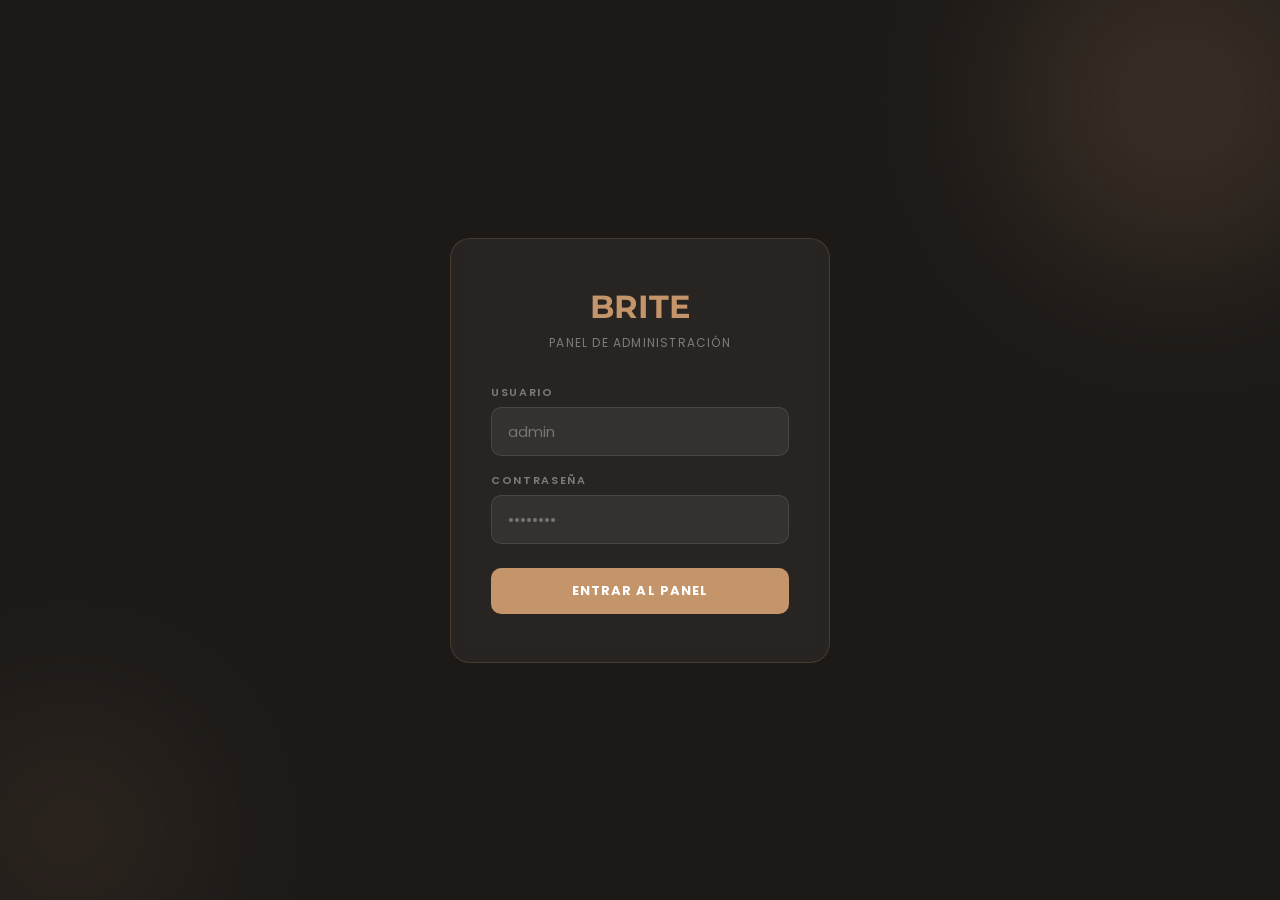
<file: panel_1.html>
<!DOCTYPE html>
<html lang="es">
<head>
  <meta charset="UTF-8">
  <meta name="viewport" content="width=device-width, initial-scale=1.0">
  <title>BRITE — Panel Admin</title>
  <link href="https://fonts.googleapis.com/css2?family=Montserrat:wght@400;500;600;700&family=Poppins:wght@300;400;500;600&display=swap" rel="stylesheet">
  <style>
    *, *::before, *::after { box-sizing: border-box; margin: 0; padding: 0; }
    :root {
      --gold: #C4956A; --gold-dark: #A67750; --gold-light: #EDD9C0;
      --ink: #1C1917; --ink-mid: #57534E; --ink-soft: #A8A29E;
      --bg: #FAFAF8; --bg-alt: #F4F1EC; --bg-dark: #1C1917;
      --white: #FFFFFF; --success: #4A7C59; --error: #C0392B;
      --font: 'Poppins', sans-serif; --font-d: 'Montserrat', sans-serif;
    }
    body { font-family: var(--font); background: var(--bg); color: var(--ink); min-height: 100vh; }

    /* LOGIN */
    .login-screen {
      min-height: 100vh; display: flex; align-items: center; justify-content: center;
      background: var(--bg-dark); position: relative; overflow: hidden;
    }
    .login-orb { position: absolute; border-radius: 50%; filter: blur(80px); opacity: 0.3; pointer-events: none; }
    .login-orb1 { width: 400px; height: 400px; background: radial-gradient(circle, rgba(196,149,106,0.8), transparent); top: -100px; right: -100px; }
    .login-orb2 { width: 300px; height: 300px; background: radial-gradient(circle, rgba(196,149,106,0.5), transparent); bottom: -80px; left: -80px; }
    .login-box {
      background: rgba(255,255,255,0.05); border: 1px solid rgba(196,149,106,0.2);
      border-radius: 20px; padding: 48px 40px; width: 380px;
      position: relative; z-index: 2; backdrop-filter: blur(10px);
    }
    .login-logo { font-family: var(--font-d); font-size: 32px; font-weight: 700; color: var(--gold); text-align: center; margin-bottom: 8px; }
    .login-sub { font-size: 12px; color: rgba(255,255,255,0.4); text-align: center; margin-bottom: 32px; letter-spacing: 0.1em; text-transform: uppercase; }
    .login-field { margin-bottom: 16px; }
    .login-field label { display: block; font-size: 11px; font-weight: 600; color: rgba(255,255,255,0.4); letter-spacing: 0.15em; text-transform: uppercase; margin-bottom: 6px; }
    .login-field input { width: 100%; background: rgba(255,255,255,0.06); border: 1px solid rgba(255,255,255,0.1); border-radius: 10px; padding: 12px 16px; color: white; font-family: var(--font); font-size: 15px; outline: none; transition: border-color 0.2s; }
    .login-field input:focus { border-color: var(--gold); }
    .login-btn { width: 100%; padding: 13px; background: var(--gold); color: white; border: none; cursor: pointer; font-family: var(--font); font-size: 13px; font-weight: 700; letter-spacing: 0.08em; text-transform: uppercase; border-radius: 10px; margin-top: 8px; transition: all 0.25s; }
    .login-btn:hover { background: var(--gold-dark); transform: translateY(-2px); }
    .login-error { color: #E53935; font-size: 12px; text-align: center; margin-top: 12px; display: none; }

    /* ADMIN */
    .admin { display: none; }
    .admin-nav { background: var(--bg-dark); padding: 0 32px; height: 64px; display: flex; align-items: center; justify-content: space-between; border-bottom: 1px solid rgba(196,149,106,0.15); position: sticky; top: 0; z-index: 100; }
    .admin-nav-brand { font-family: var(--font-d); font-size: 20px; font-weight: 700; color: var(--gold); }
    .admin-nav-right { display: flex; align-items: center; gap: 16px; }
    .admin-nav-user { font-size: 13px; color: rgba(255,255,255,0.5); }
    .admin-logout { background: rgba(255,255,255,0.08); border: 1px solid rgba(255,255,255,0.12); color: rgba(255,255,255,0.6); font-family: var(--font); font-size: 12px; font-weight: 600; padding: 7px 16px; border-radius: 100px; cursor: pointer; transition: all 0.2s; }
    .admin-logout:hover { background: rgba(255,255,255,0.15); color: white; }

    .admin-body { padding: 32px; max-width: 1400px; margin: 0 auto; }

    /* STATS */
    .stats-grid { display: grid; grid-template-columns: repeat(5, 1fr); gap: 16px; margin-bottom: 32px; }
    .stat-card { background: var(--white); border-radius: 12px; padding: 24px; box-shadow: 0 2px 12px rgba(28,25,23,0.07); border-left: 4px solid transparent; transition: all 0.25s; }
    .stat-card:hover { transform: translateY(-3px); box-shadow: 0 8px 24px rgba(28,25,23,0.1); }
    .stat-card.gold { border-left-color: var(--gold); }
    .stat-card.green { border-left-color: var(--success); }
    .stat-card.blue { border-left-color: #3B82F6; }
    .stat-card.purple { border-left-color: #8B5CF6; }
    .stat-label { font-size: 11px; font-weight: 600; color: var(--ink-soft); letter-spacing: 0.12em; text-transform: uppercase; margin-bottom: 8px; }
    .stat-num { font-family: var(--font-d); font-size: 32px; font-weight: 700; color: var(--ink); }
    .stat-card.gold .stat-num { color: var(--gold); }
    .stat-card.green .stat-num { color: var(--success); }
    .stat-card.blue .stat-num { color: #3B82F6; }
    .stat-card.purple .stat-num { color: #8B5CF6; }

    /* TABS */
    .admin-tabs { display: flex; gap: 8px; margin-bottom: 24px; }
    .admin-tab { padding: 9px 20px; background: var(--bg-alt); border: none; cursor: pointer; font-family: var(--font); font-size: 13px; font-weight: 600; color: var(--ink-mid); border-radius: 100px; transition: all 0.2s; }
    .admin-tab.active { background: var(--ink); color: white; }
    .admin-tab:hover:not(.active) { background: var(--gold-light); color: var(--gold-dark); }

    /* BUSCADORES */
    .buscar-wrap {
      background: var(--white); border-radius: 16px; padding: 20px 24px;
      box-shadow: 0 2px 12px rgba(28,25,23,0.07); margin-bottom: 16px;
      display: flex; gap: 12px; flex-wrap: wrap; align-items: center;
    }
    .buscar-wrap label { font-size: 11px; font-weight: 700; color: var(--ink-soft); letter-spacing: 0.1em; text-transform: uppercase; margin-bottom: 0; white-space: nowrap; }
    .search-input-wrap {
      display: flex; align-items: center; gap: 8px;
      background: var(--bg-alt); border: 2px solid transparent;
      border-radius: 10px; padding: 0 14px; flex: 1; min-width: 160px;
      transition: border-color 0.2s;
    }
    .search-input-wrap:focus-within { border-color: var(--gold); background: white; }
    .search-input-wrap svg { color: var(--ink-soft); flex-shrink: 0; }
    .search-input-wrap input { border: none; background: none; padding: 10px 6px; font-family: var(--font); font-size: 14px; outline: none; width: 100%; }
    .search-select {
      background: var(--bg-alt); border: 2px solid transparent;
      border-radius: 10px; padding: 10px 14px; font-family: var(--font); font-size: 14px;
      color: var(--ink); outline: none; cursor: pointer; min-width: 140px;
      transition: border-color 0.2s;
    }
    .search-select:focus { border-color: var(--gold); background: white; }
    .btn-limpiar {
      padding: 10px 18px; background: var(--bg-alt); border: none; cursor: pointer;
      font-family: var(--font); font-size: 12px; font-weight: 600; color: var(--ink-mid);
      border-radius: 10px; transition: all 0.2s; white-space: nowrap;
    }
    .btn-limpiar:hover { background: var(--gold-light); color: var(--gold-dark); }
    .resultados-count { font-size: 12px; color: var(--ink-soft); font-weight: 500; margin-left: auto; }

    /* TABLA */
    .table-wrap { background: var(--white); border-radius: 16px; box-shadow: 0 2px 12px rgba(28,25,23,0.07); overflow: hidden; }
    .table-header { padding: 20px 24px; display: flex; justify-content: space-between; align-items: center; border-bottom: 1px solid var(--gold-light); }
    .table-title { font-family: var(--font-d); font-size: 18px; font-weight: 700; color: var(--ink); }
    table { width: 100%; border-collapse: collapse; }
    thead { background: var(--bg-alt); }
    th { padding: 12px 16px; font-size: 11px; font-weight: 700; color: var(--ink-soft); letter-spacing: 0.1em; text-transform: uppercase; text-align: left; }
    td { padding: 14px 16px; font-size: 14px; color: var(--ink); border-bottom: 1px solid var(--bg-alt); vertical-align: middle; }
    tr:last-child td { border-bottom: none; }
    tr:hover td { background: rgba(196,149,106,0.04); }

    .badge-estatus { display: inline-flex; align-items: center; gap: 6px; padding: 4px 12px; border-radius: 100px; font-size: 11px; font-weight: 700; letter-spacing: 0.05em; text-transform: uppercase; }
    .badge-estatus.pendiente { background: #FEF3C7; color: #92400E; }
    .badge-estatus.pagado { background: #D1FAE5; color: #065F46; }
    .badge-estatus.enviado { background: #DBEAFE; color: #1E40AF; }
    .badge-estatus.entregado { background: #E0E7FF; color: #3730A3; }
    .badge-estatus.cancelado { background: #FEE2E2; color: #991B1B; }

    .btn-estatus { display: flex; align-items: center; gap: 4px; padding: 6px 12px; border: none; border-radius: 8px; cursor: pointer; font-family: var(--font); font-size: 11px; font-weight: 700; letter-spacing: 0.05em; text-transform: uppercase; transition: all 0.2s; white-space: nowrap; }
    .btn-pagar { background: #D1FAE5; color: #065F46; }
    .btn-pagar:hover { background: #6EE7B7; }
    .btn-enviar { background: #DBEAFE; color: #1E40AF; }
    .btn-enviar:hover { background: #93C5FD; }
    .btn-entregar { background: #E0E7FF; color: #3730A3; }
    .btn-entregar:hover { background: #A5B4FC; }
    .btn-cancelar { background: #FEE2E2; color: #991B1B; }
    .btn-cancelar:hover { background: #FCA5A5; }
    .acciones { display: flex; gap: 6px; flex-wrap: wrap; }

    .empty-msg { text-align: center; padding: 48px; color: var(--ink-soft); font-size: 14px; }

    .user-avatar { width: 36px; height: 36px; border-radius: 50%; background: linear-gradient(135deg, var(--gold), var(--gold-dark)); display: flex; align-items: center; justify-content: center; color: white; font-size: 13px; font-weight: 700; flex-shrink: 0; }
    .user-info { display: flex; align-items: center; gap: 10px; }

    /* TOAST */
    .toast { position: fixed; bottom: 24px; left: 50%; transform: translateX(-50%) translateY(20px); background: var(--ink); color: white; padding: 12px 24px; border-radius: 100px; font-size: 13px; font-weight: 600; border-left: 4px solid var(--gold); box-shadow: 0 8px 24px rgba(0,0,0,0.2); opacity: 0; transition: all 0.3s; z-index: 9999; pointer-events: none; white-space: nowrap; }
    .toast.show { opacity: 1; transform: translateX(-50%) translateY(0); }

    @media (max-width: 768px) {
      .stats-grid { grid-template-columns: repeat(2, 1fr); }
      .admin-body { padding: 16px; }
      .buscar-wrap { flex-direction: column; }
      .search-input-wrap { min-width: unset; width: 100%; }
    }
  </style>
</head>
<body>

<!-- LOGIN -->
<div class="login-screen" id="loginScreen">
  <div class="login-orb login-orb1"></div>
  <div class="login-orb login-orb2"></div>
  <div class="login-box">
    <div class="login-logo">BRITE</div>
    <p class="login-sub">Panel de Administración</p>
    <div class="login-field">
      <label>Usuario</label>
      <input type="text" id="adminUser" placeholder="admin" onkeydown="if(event.key==='Enter')iniciarAdmin()">
    </div>
    <div class="login-field">
      <label>Contraseña</label>
      <input type="password" id="adminPass" placeholder="••••••••" onkeydown="if(event.key==='Enter')iniciarAdmin()">
    </div>
    <button class="login-btn" onclick="iniciarAdmin()">Entrar al panel</button>
    <p class="login-error" id="loginError">Usuario o contraseña incorrectos</p>
  </div>
</div>

<!-- ADMIN PANEL -->
<div class="admin" id="adminPanel">
  <nav class="admin-nav">
    <div class="admin-nav-brand">BRITE Admin</div>
    <div class="admin-nav-right">
      <span class="admin-nav-user">Administrador</span>
      <button class="admin-logout" onclick="cerrarAdmin()">Cerrar sesión</button>
    </div>
  </nav>

  <div class="admin-body">

    <!-- STATS -->
    <div class="stats-grid">
      <div class="stat-card gold">
        <div class="stat-label">Total pedidos</div>
        <div class="stat-num" id="statTotal">—</div>
      </div>
      <div class="stat-card blue">
        <div class="stat-label">Pendientes</div>
        <div class="stat-num" id="statPendiente">—</div>
      </div>
      <div class="stat-card green">
        <div class="stat-label">Pagados</div>
        <div class="stat-num" id="statPagado">—</div>
      </div>
      <div class="stat-card purple">
        <div class="stat-label">Usuarias</div>
        <div class="stat-num" id="statUsuarias">—</div>
      </div>
      <div class="stat-card" style="border-left-color:#F59E0B">
        <div class="stat-label">Opiniones</div>
        <div class="stat-num" id="statOpiniones" style="color:#F59E0B">—</div>
      </div>
    </div>

    <!-- TABS -->
    <div class="admin-tabs">
      <button class="admin-tab active" onclick="mostrarTab('pedidos', this)">📦 Pedidos</button>
      <button class="admin-tab" onclick="mostrarTab('usuarias', this)">👤 Usuarias</button>
      <button class="admin-tab" onclick="mostrarTab('opiniones', this)">⭐ Opiniones</button>
    </div>

    <!-- BUSCADOR PEDIDOS -->
    <div id="buscadorPedidos" class="buscar-wrap">
      <label>Buscar:</label>
      <div class="search-input-wrap">
        <svg width="14" height="14" viewBox="0 0 24 24" fill="none" stroke="currentColor" stroke-width="2"><circle cx="11" cy="11" r="8"/><line x1="21" y1="21" x2="16.65" y2="16.65"/></svg>
        <input type="text" id="searchNombre" placeholder="Nombre del cliente..." oninput="filtrarPedidos()">
      </div>
      <div class="search-input-wrap">
        <svg width="14" height="14" viewBox="0 0 24 24" fill="none" stroke="currentColor" stroke-width="2"><path d="M22 16.92v3a2 2 0 01-2.18 2 19.79 19.79 0 01-8.63-3.07A19.5 19.5 0 013.07 9.8 19.79 19.79 0 01.22 1.18 2 2 0 012.22 0h3a2 2 0 012 1.72c.127.96.361 1.903.7 2.81a2 2 0 01-.45 2.11L6.91 7.91a16 16 0 006.29 6.29l1.58-1.58a2 2 0 012.11-.45c.907.339 1.85.573 2.81.7A2 2 0 0122 16.92z"/></svg>
        <input type="text" id="searchWa" placeholder="WhatsApp..." oninput="filtrarPedidos()">
      </div>
      <select class="search-select" id="searchEstatus" onchange="filtrarPedidos()">
        <option value="">Todos los estatus</option>
        <option value="pendiente">Pendiente</option>
        <option value="pagado">Pagado</option>
        <option value="enviado">Enviado</option>
        <option value="entregado">Entregado</option>
        <option value="cancelado">Cancelado</option>
      </select>
      <button class="btn-limpiar" onclick="limpiarBusquedaPedidos()">✕ Limpiar</button>
      <span class="resultados-count" id="countPedidos"></span>
    </div>

    <!-- TABLA PEDIDOS -->
    <div id="tabPedidos" class="table-wrap">
      <div class="table-header">
        <div class="table-title">Pedidos</div>
      </div>
      <table>
        <thead>
          <tr>
            <th>Cliente</th>
            <th>WhatsApp</th>
            <th>Prendas</th>
            <th>Total</th>
            <th>Fecha</th>
            <th>Estatus</th>
            <th>Acciones</th>
          </tr>
        </thead>
        <tbody id="tablaPedidos">
          <tr><td colspan="7" class="empty-msg">Cargando pedidos...</td></tr>
        </tbody>
      </table>
    </div>

    <!-- BUSCADOR USUARIAS -->
    <div id="buscadorUsuarias" class="buscar-wrap" style="display:none">
      <label>Buscar:</label>
      <div class="search-input-wrap">
        <svg width="14" height="14" viewBox="0 0 24 24" fill="none" stroke="currentColor" stroke-width="2"><circle cx="11" cy="11" r="8"/><line x1="21" y1="21" x2="16.65" y2="16.65"/></svg>
        <input type="text" id="searchUsuariaNombre" placeholder="Nombre..." oninput="filtrarUsuarias()">
      </div>
      <div class="search-input-wrap">
        <svg width="14" height="14" viewBox="0 0 24 24" fill="none" stroke="currentColor" stroke-width="2"><path d="M4 4h16c1.1 0 2 .9 2 2v12c0 1.1-.9 2-2 2H4c-1.1 0-2-.9-2-2V6c0-1.1.9-2 2-2z"/><polyline points="22,6 12,12 2,6"/></svg>
        <input type="text" id="searchUsuariaEmail" placeholder="Correo electrónico..." oninput="filtrarUsuarias()">
      </div>
      <div class="search-input-wrap">
        <svg width="14" height="14" viewBox="0 0 24 24" fill="none" stroke="currentColor" stroke-width="2"><path d="M22 16.92v3a2 2 0 01-2.18 2 19.79 19.79 0 01-8.63-3.07A19.5 19.5 0 013.07 9.8 19.79 19.79 0 01.22 1.18 2 2 0 012.22 0h3a2 2 0 012 1.72c.127.96.361 1.903.7 2.81a2 2 0 01-.45 2.11L6.91 7.91a16 16 0 006.29 6.29l1.58-1.58a2 2 0 012.11-.45c.907.339 1.85.573 2.81.7A2 2 0 0122 16.92z"/></svg>
        <input type="text" id="searchUsuariaWa" placeholder="WhatsApp..." oninput="filtrarUsuarias()">
      </div>
      <select class="search-select" id="searchAcepta" onchange="filtrarUsuarias()">
        <option value="">Acepta noticias: Todas</option>
        <option value="true">Sí acepta</option>
        <option value="false">No acepta</option>
      </select>
      <button class="btn-limpiar" onclick="limpiarBusquedaUsuarias()">✕ Limpiar</button>
      <span class="resultados-count" id="countUsuarias"></span>
    </div>

    <!-- TABLA USUARIAS -->
    <div id="tabUsuarias" class="table-wrap" style="display:none">
      <div class="table-header">
        <div class="table-title">Usuarias registradas</div>
      </div>
      <table>
        <thead>
          <tr>
            <th>Usuaria</th>
            <th>Correo</th>
            <th>WhatsApp</th>
            <th>Acepta noticias</th>
            <th>Dispositivo</th>
            <th>Fecha registro</th>
          </tr>
        </thead>
        <tbody id="tablaUsuarias">
          <tr><td colspan="6" class="empty-msg">Cargando usuarias...</td></tr>
        </tbody>
      </table>
    </div>

    <!-- BUSCADOR OPINIONES -->
    <div id="buscadorOpiniones" class="buscar-wrap" style="display:none">
      <label>Buscar:</label>
      <div class="search-input-wrap">
        <svg width="14" height="14" viewBox="0 0 24 24" fill="none" stroke="currentColor" stroke-width="2"><circle cx="11" cy="11" r="8"/><line x1="21" y1="21" x2="16.65" y2="16.65"/></svg>
        <input type="text" id="searchOpNombre" placeholder="Nombre..." oninput="filtrarOpiniones()">
      </div>
      <button class="btn-limpiar" onclick="limpiarOpiniones()">✕ Limpiar</button>
      <span class="resultados-count" id="countOpiniones"></span>
    </div>

    <!-- TABLA OPINIONES -->
    <div id="tabOpiniones" class="table-wrap" style="display:none">
      <div class="table-header">
        <div class="table-title">Opiniones de clientas</div>
      </div>
      <table>
        <thead>
          <tr>
            <th>Clienta</th>
            <th>Comentario</th>
            <th>Foto</th>
            <th>Fecha</th>
            <th>Acciones</th>
          </tr>
        </thead>
        <tbody id="tablaOpiniones">
          <tr><td colspan="5" class="empty-msg">Cargando opiniones...</td></tr>
        </tbody>
      </table>
    </div>

  </div>
</div>

<div class="toast" id="toast"></div>

<script>
var SB_URL = 'https://gcvsiyqjhkzltgjnrzdo.supabase.co';
var SB_KEY = 'eyJhbGciOiJIUzI1NiIsInR5cCI6IkpXVCJ9.eyJpc3MiOiJzdXBhYmFzZSIsInJlZiI6ImdjdnNpeXFqaGt6bHRnam5yemRvIiwicm9sZSI6ImFub24iLCJpYXQiOjE3NzM4NzI4NTAsImV4cCI6MjA4OTQ0ODg1MH0.TVs1GYMi550A73De3-9ceiu45VswZmbYDJW1oNvcSv0';
var ADMIN_USER = 'brite';
var ADMIN_PASS = 'brite2026';

var pedidosData = [];
var usuariasData = [];

function sbGet(endpoint) {
  return fetch(SB_URL + '/rest/v1/' + endpoint, {
    headers: { 'apikey': SB_KEY, 'Authorization': 'Bearer ' + SB_KEY }
  }).then(function(r) { return r.json(); });
}

function sbPatch(endpoint, body) {
  return fetch(SB_URL + '/rest/v1/' + endpoint, {
    method: 'PATCH',
    headers: { 'apikey': SB_KEY, 'Authorization': 'Bearer ' + SB_KEY, 'Content-Type': 'application/json', 'Prefer': 'return=representation' },
    body: JSON.stringify(body)
  }).then(function(r) { return r.json(); });
}

function iniciarAdmin() {
  var u = document.getElementById('adminUser').value.trim();
  var p = document.getElementById('adminPass').value;
  if (u === ADMIN_USER && p === ADMIN_PASS) {
    document.getElementById('loginScreen').style.display = 'none';
    document.getElementById('adminPanel').style.display = 'block';
    cargarDatos();
  } else {
    document.getElementById('loginError').style.display = 'block';
  }
}

function cerrarAdmin() {
  document.getElementById('loginScreen').style.display = 'flex';
  document.getElementById('adminPanel').style.display = 'none';
  document.getElementById('adminUser').value = '';
  document.getElementById('adminPass').value = '';
}

function cargarDatos() {
  sbGet('pedidos?select=*&order=fecha.desc').then(function(data) {
    pedidosData = data || [];
    renderPedidos(pedidosData);
    document.getElementById('statTotal').textContent = pedidosData.length;
    document.getElementById('statPendiente').textContent = pedidosData.filter(function(p) { return p.estatus === 'pendiente'; }).length;
    document.getElementById('statPagado').textContent = pedidosData.filter(function(p) { return p.estatus === 'pagado'; }).length;
  });
  sbGet('usuarias?select=*&order=fecha_registro.desc').then(function(data) {
    usuariasData = data || [];
    document.getElementById('statUsuarias').textContent = usuariasData.length;
    renderUsuarias(usuariasData);
  });
  cargarOpiniones();
}

// ══ FILTROS PEDIDOS ══
function filtrarPedidos() {
  var nombre = (document.getElementById('searchNombre').value || '').toLowerCase();
  var wa = (document.getElementById('searchWa').value || '').toLowerCase();
  var estatus = document.getElementById('searchEstatus').value;

  var filtrados = pedidosData.filter(function(p) {
    var matchNombre = !nombre || (p.nombre_cliente || '').toLowerCase().includes(nombre);
    var matchWa = !wa || (p.whatsapp || '').includes(wa);
    var matchEstatus = !estatus || p.estatus === estatus;
    return matchNombre && matchWa && matchEstatus;
  });

  renderPedidos(filtrados);
  var count = document.getElementById('countPedidos');
  count.textContent = (nombre || wa || estatus) ? filtrados.length + ' resultado' + (filtrados.length !== 1 ? 's' : '') : '';
}

function limpiarBusquedaPedidos() {
  document.getElementById('searchNombre').value = '';
  document.getElementById('searchWa').value = '';
  document.getElementById('searchEstatus').value = '';
  document.getElementById('countPedidos').textContent = '';
  renderPedidos(pedidosData);
}

// ══ FILTROS USUARIAS ══
function filtrarUsuarias() {
  var nombre = (document.getElementById('searchUsuariaNombre').value || '').toLowerCase();
  var email = (document.getElementById('searchUsuariaEmail').value || '').toLowerCase();
  var wa = (document.getElementById('searchUsuariaWa').value || '').toLowerCase();
  var acepta = document.getElementById('searchAcepta').value;

  var filtrados = usuariasData.filter(function(u) {
    var matchNombre = !nombre || (u.nombre || '').toLowerCase().includes(nombre);
    var matchEmail = !email || (u.email || '').toLowerCase().includes(email);
    var matchWa = !wa || (u.whatsapp || '').includes(wa);
    var matchAcepta = !acepta || String(u.acepta_noticias) === acepta;
    return matchNombre && matchEmail && matchWa && matchAcepta;
  });

  renderUsuarias(filtrados);
  var count = document.getElementById('countUsuarias');
  count.textContent = (nombre || email || wa || acepta) ? filtrados.length + ' resultado' + (filtrados.length !== 1 ? 's' : '') : '';
}

function limpiarBusquedaUsuarias() {
  document.getElementById('searchUsuariaNombre').value = '';
  document.getElementById('searchUsuariaEmail').value = '';
  document.getElementById('searchUsuariaWa').value = '';
  document.getElementById('searchAcepta').value = '';
  document.getElementById('countUsuarias').textContent = '';
  renderUsuarias(usuariasData);
}

// ══ RENDER PEDIDOS ══
function renderPedidos(lista) {
  var tbody = document.getElementById('tablaPedidos');
  if (!lista || !lista.length) {
    tbody.innerHTML = '<tr><td colspan="7" class="empty-msg">No se encontraron pedidos</td></tr>';
    return;
  }
  tbody.innerHTML = lista.map(function(p) {
    var prendas = '';
    try {
      var prods = typeof p.productos === 'string' ? JSON.parse(p.productos) : p.productos;
      prendas = prods.map(function(x) { return x.nombre; }).join(', ');
    } catch(e) { prendas = '—'; }
    var fecha = p.fecha ? new Date(p.fecha).toLocaleDateString('es-MX', { day:'2-digit', month:'short', year:'numeric' }) : '—';
    return '<tr>' +
      '<td><strong>' + (p.nombre_cliente || '—') + '</strong></td>' +
      '<td><a href="https://wa.me/52' + (p.whatsapp || '') + '" target="_blank" style="color:var(--gold);font-weight:600">' + (p.whatsapp || '—') + '</a></td>' +
      '<td style="max-width:180px;font-size:13px;color:var(--ink-mid)">' + prendas + '</td>' +
      '<td><strong>$' + Number(p.total || 0).toLocaleString('es-MX') + '</strong></td>' +
      '<td style="font-size:13px">' + fecha + '</td>' +
      '<td><span class="badge-estatus ' + (p.estatus || 'pendiente') + '">' + (p.estatus || 'pendiente') + '</span></td>' +
      '<td><div class="acciones">' + generarAcciones(p.id, p.estatus) + '</div></td>' +
      '</tr>';
  }).join('');
}

function generarAcciones(id, estatus) {
  var btns = '';
  if (estatus === 'pendiente') {
    btns += '<button class="btn-estatus btn-pagar" onclick="cambiarEstatus(\'' + id + '\', \'pagado\')">✓ Pagado</button>';
    btns += '<button class="btn-estatus btn-cancelar" onclick="cambiarEstatus(\'' + id + '\', \'cancelado\')">✕ Cancelar</button>';
  } else if (estatus === 'pagado') {
    btns += '<button class="btn-estatus btn-enviar" onclick="cambiarEstatus(\'' + id + '\', \'enviado\')">📦 Enviado</button>';
  } else if (estatus === 'enviado') {
    btns += '<button class="btn-estatus btn-entregar" onclick="cambiarEstatus(\'' + id + '\', \'entregado\')">✓ Entregado</button>';
  } else {
    btns += '<span style="font-size:12px;color:var(--ink-soft)">Completado</span>';
  }
  return btns;
}

function cambiarEstatus(id, nuevoEstatus) {
  sbPatch('pedidos?id=eq.' + id, { estatus: nuevoEstatus }).then(function() {
    mostrarToast('Pedido marcado como ' + nuevoEstatus + ' ✦');
    cargarDatos();
  });
}

// ══ RENDER USUARIAS ══
function renderUsuarias(lista) {
  var tbody = document.getElementById('tablaUsuarias');
  if (!lista || !lista.length) {
    tbody.innerHTML = '<tr><td colspan="6" class="empty-msg">No se encontraron usuarias</td></tr>';
    return;
  }
  tbody.innerHTML = lista.map(function(u) {
    var inicial = (u.nombre || 'B')[0].toUpperCase();
    var fecha = u.fecha_registro ? new Date(u.fecha_registro).toLocaleDateString('es-MX', { day:'2-digit', month:'short', year:'numeric' }) : '—';
    return '<tr>' +
      '<td><div class="user-info"><div class="user-avatar">' + inicial + '</div><strong>' + (u.nombre || '—') + '</strong></div></td>' +
      '<td>' + (u.email || '—') + '</td>' +
      '<td><a href="https://wa.me/52' + (u.whatsapp || '') + '" target="_blank" style="color:var(--gold);font-weight:600">' + (u.whatsapp || '—') + '</a></td>' +
      '<td><span style="color:' + (u.acepta_noticias ? 'var(--success)' : 'var(--ink-soft)') + ';font-weight:600">' + (u.acepta_noticias ? '✓ Sí' : '✗ No') + '</span></td>' +
      '<td>' + (u.dispositivo || '—') + '</td>' +
      '<td>' + fecha + '</td>' +
      '</tr>';
  }).join('');
}

function mostrarTab(tab, btn) {
  document.querySelectorAll('.admin-tab').forEach(function(b) { b.classList.remove('active'); });
  btn.classList.add('active');
  document.getElementById('tabPedidos').style.display = tab === 'pedidos' ? 'block' : 'none';
  document.getElementById('tabUsuarias').style.display = tab === 'usuarias' ? 'block' : 'none';
  document.getElementById('tabOpiniones').style.display = tab === 'opiniones' ? 'block' : 'none';
  document.getElementById('buscadorPedidos').style.display = tab === 'pedidos' ? 'flex' : 'none';
  document.getElementById('buscadorUsuarias').style.display = tab === 'usuarias' ? 'flex' : 'none';
  document.getElementById('buscadorOpiniones').style.display = tab === 'opiniones' ? 'flex' : 'none';
}

var opinionesData = [];

function cargarOpiniones() {
  sbGet('opiniones?select=*&order=fecha.desc').then(function(data) {
    opinionesData = data || [];
    document.getElementById('statOpiniones').textContent = opinionesData.length;
    renderOpiniones(opinionesData);
  });
}

function renderOpiniones(lista) {
  var tbody = document.getElementById('tablaOpiniones');
  if (!tbody) return;
  if (!lista || !lista.length) {
    tbody.innerHTML = '<tr><td colspan="5" class="empty-msg">No hay opiniones aún</td></tr>';
    return;
  }
  tbody.innerHTML = lista.map(function(op) {
    var fecha = op.fecha ? new Date(op.fecha).toLocaleDateString('es-MX', { day:'2-digit', month:'short', year:'numeric' }) : '—';
    var foto = op.foto_url ? '<img src="' + op.foto_url + '" style="width:60px;height:60px;object-fit:cover;border-radius:8px;cursor:zoom-in" onclick="window.open('' + op.foto_url + '','_blank')">' : '<span style="color:var(--ink-soft);font-size:12px">Sin foto</span>';
    return '<tr>' +
      '<td><strong>' + (op.nombre || '—') + '</strong></td>' +
      '<td style="max-width:300px;font-size:13px;color:var(--ink-mid);font-style:italic">"' + (op.comentario || '') + '"</td>' +
      '<td>' + foto + '</td>' +
      '<td style="font-size:13px">' + fecha + '</td>' +
      '<td><button class="btn-estatus btn-cancelar" onclick="eliminarOpinion('' + op.id + '')">✕ Eliminar</button></td>' +
      '</tr>';
  }).join('');
}

function eliminarOpinion(id) {
  if (!confirm('¿Eliminar esta opinión?')) return;
  fetch(SB_URL + '/rest/v1/opiniones?id=eq.' + id, {
    method: 'DELETE',
    headers: { 'apikey': SB_KEY, 'Authorization': 'Bearer ' + SB_KEY }
  }).then(function() {
    mostrarToast('Opinión eliminada');
    cargarOpiniones();
  });
}

function filtrarOpiniones() {
  var nombre = (document.getElementById('searchOpNombre').value || '').toLowerCase();
  var filtrados = opinionesData.filter(function(op) {
    return !nombre || (op.nombre || '').toLowerCase().includes(nombre);
  });
  renderOpiniones(filtrados);
  var count = document.getElementById('countOpiniones');
  count.textContent = nombre ? filtrados.length + ' resultado' + (filtrados.length !== 1 ? 's' : '') : '';
}

function limpiarOpiniones() {
  document.getElementById('searchOpNombre').value = '';
  document.getElementById('countOpiniones').textContent = '';
  renderOpiniones(opinionesData);
}

function mostrarToast(msg) {
  var t = document.getElementById('toast');
  t.textContent = msg; t.classList.add('show');
  setTimeout(function() { t.classList.remove('show'); }, 3000);
}
</script>
</body>
</html>
</file>
